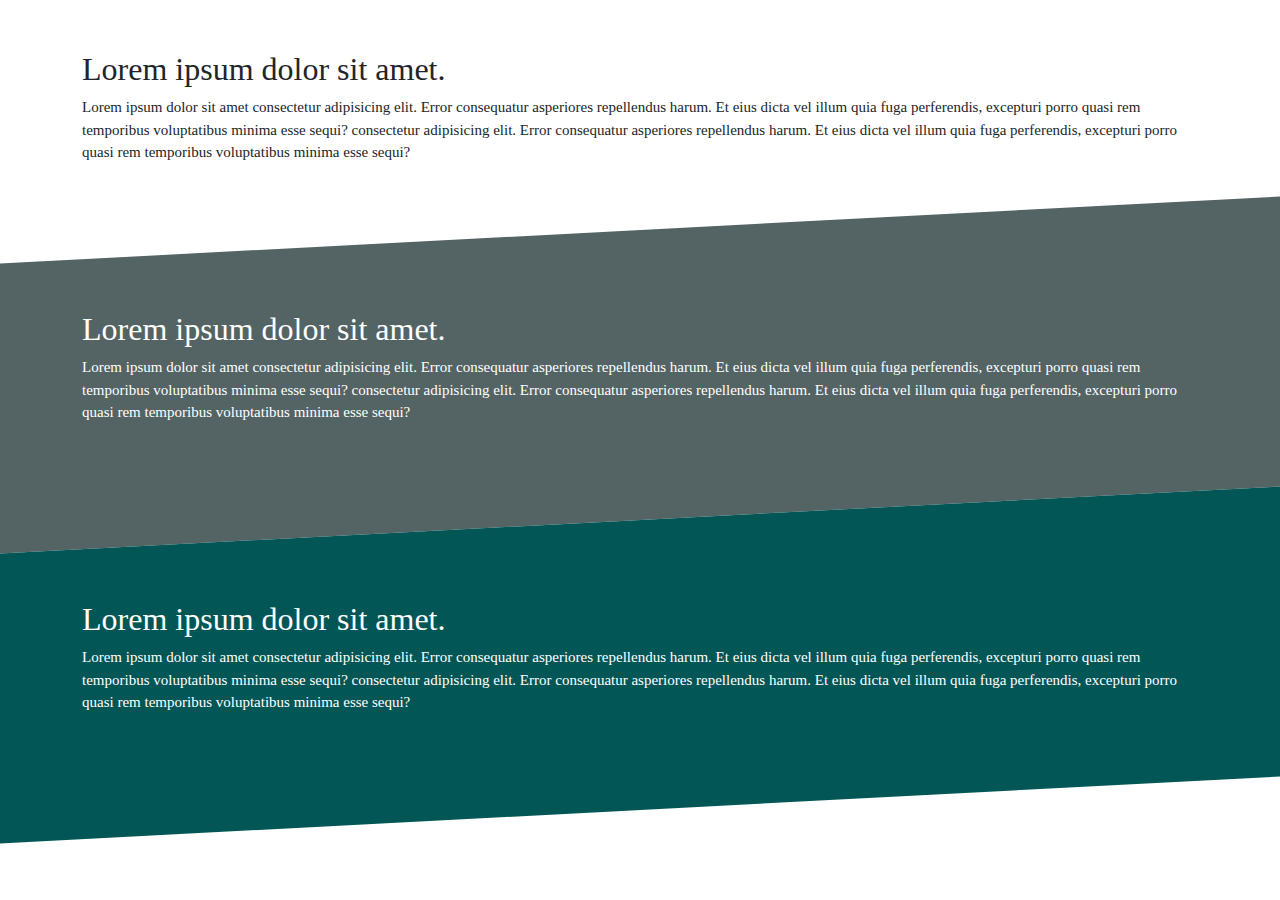
<file: first/index.html>
<!DOCTYPE html>
<html lang="en">

<head>
    <meta charset="UTF-8">
    <meta http-equiv="X-UA-Compatible" content="IE=edge">
    <meta name="viewport" content="width=device-width, initial-scale=1.0">
    <title>Divide - Landing Page</title>
    <!-- Google Fonts -->
    <link href="https://fonts.googleapis.com/css2?family=Nunito+Sans:wght@300;400;600;700;900&display=swap" rel="stylesheet">
    <!-- Material Design Icons -->
    <!-- <link rel="stylesheet" href="//cdn.materialdesignicons.com/5.4.55/css/materialdesignicons.min.css"> -->
    <!-- Css Files -->

    <link rel="stylesheet" href="assets/css/all.min.css">
    <link rel="stylesheet" href="assets/css/bootstrap.min.css">
     <link rel="stylesheet" href="assets/css/style.css">

</head>

<body>
    <section id="one">
        <div class="container">
            <div class="row">
                <div class="col-md-12">
                    <div class="one">
                        <h2>Lorem ipsum dolor sit amet.</h2>
                        <p>Lorem ipsum dolor sit amet consectetur adipisicing elit. Error consequatur asperiores repellendus harum. Et eius dicta vel illum quia fuga perferendis, excepturi porro quasi rem temporibus voluptatibus minima esse sequi? consectetur adipisicing elit. Error consequatur asperiores repellendus harum. Et eius dicta vel illum quia fuga perferendis, excepturi porro quasi rem temporibus voluptatibus minima esse sequi?</p>
                    </div>
                </div>
            </div>
        </div>
    </section>
    <section id="two">
        <div class="container">
            <div class="row">
                <div class="col-md-12">
                    <div class="one">
                        <h2>Lorem ipsum dolor sit amet.</h2>
                        <p>Lorem ipsum dolor sit amet consectetur adipisicing elit. Error consequatur asperiores repellendus harum. Et eius dicta vel illum quia fuga perferendis, excepturi porro quasi rem temporibus voluptatibus minima esse sequi? consectetur adipisicing elit. Error consequatur asperiores repellendus harum. Et eius dicta vel illum quia fuga perferendis, excepturi porro quasi rem temporibus voluptatibus minima esse sequi?</p>
                    </div>
                </div>
            </div>
        </div>
    </section>
    <section id="three">
        <div class="container">
            <div class="row">
                <div class="col-md-12">
                    <div class="one">
                        <h2>Lorem ipsum dolor sit amet.</h2>
                        <p>Lorem ipsum dolor sit amet consectetur adipisicing elit. Error consequatur asperiores repellendus harum. Et eius dicta vel illum quia fuga perferendis, excepturi porro quasi rem temporibus voluptatibus minima esse sequi? consectetur adipisicing elit. Error consequatur asperiores repellendus harum. Et eius dicta vel illum quia fuga perferendis, excepturi porro quasi rem temporibus voluptatibus minima esse sequi?</p>
                    </div>
                </div>
            </div>
        </div>
    </section>

    <!-- Scripts Files -->
    <script src="assets/js/jquery-1.12.4.min.js"></script>
    <script src="assets/js/bootstrap.min.js"></script>
    <script src="assets/js/custom.js"></script>
</body>

</html>
</file>
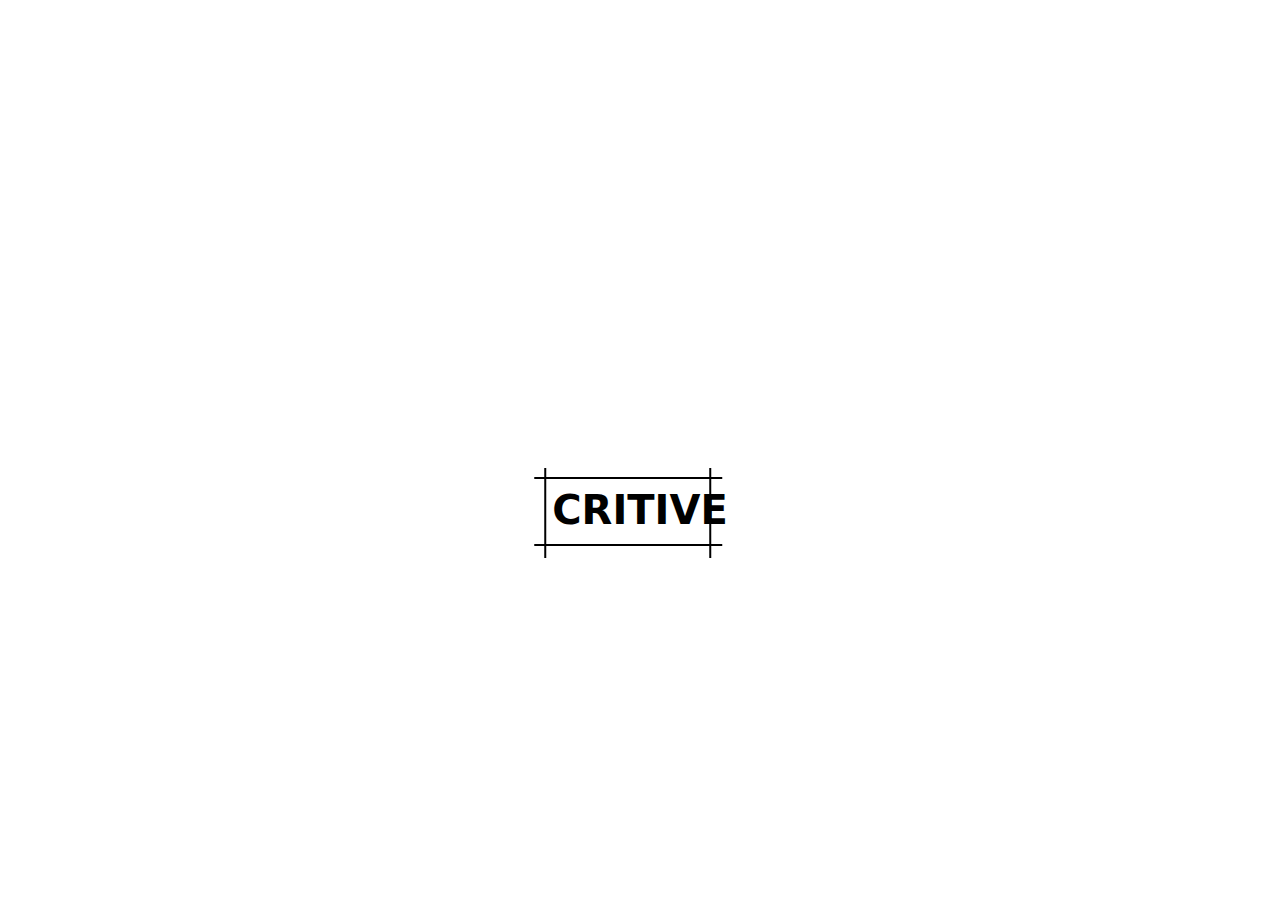
<file: three/index.html>
<!DOCTYPE html>
<html lang="en">

<head>
    <meta charset="UTF-8">
    <meta http-equiv="X-UA-Compatible" content="IE=edge">
    <meta name="viewport" content="width=device-width, initial-scale=1.0">
    <title>Divide - Landing Page</title>
    <!-- Google Fonts -->
    <link href="https://fonts.googleapis.com/css2?family=Nunito+Sans:wght@300;400;600;700;900&display=swap" rel="stylesheet">
    <!-- Material Design Icons -->
    <!-- <link rel="stylesheet" href="//cdn.materialdesignicons.com/5.4.55/css/materialdesignicons.min.css"> -->
    <!-- Css Files -->

    <link rel="stylesheet" href="assets/css/all.min.css">
    <link rel="stylesheet" href="assets/css/bootstrap.min.css">
     <link rel="stylesheet" href="assets/css/style.css">

</head>

<body>

    <div class="criative">
        <a href="">Critive</a>
    </div>

    <!-- Scripts Files -->
    <script src="assets/js/jquery-1.12.4.min.js"></script>
    <script src="assets/js/bootstrap.min.js"></script>
    <script src="assets/js/custom.js"></script>
</body>

</html>
</file>
<file: first/assets/css/style.css>
/* 
Start Basic CSS
*/

body {
    height: 100%;
    margin: 0;
    font-size: 15px;
    font-family: 'Times New Roman', Times, serif;
}

 #one{
    margin: 50px 0;
}
/*
#three{
    margin: 50px 0;
} */

#two{
    position: relative;
    padding: 80px 0;
    color: #fff;
}
#two::after{
    position: absolute;
    width: 100%;
    height: 100%;
    top: 0;
    left: 0;
    background-color: rgb(84, 100, 100);
    content: "";
    z-index: -1;
    transform: skewY(-3deg);
}

#three{
    position: relative;
    padding: 80px 0;
    color: #fff;
}
#three::after{
    position: absolute;
    width: 100%;
    height: 100%;
    top: 0;
    left: 0;
    background-color: rgb(3, 86, 86);
    content: "";
    z-index: -1;
    transform: skewY(-3deg);
}
</file>
<file: three/assets/css/style.css>
.criative{
    position: absolute;
    top: 50%;
    left:50%;
    transform:translate(-50%, 50%);
}

.criative a{
    color: #000;
    text-transform: uppercase;
    font-size: 40px;
    font-weight: 600;
    text-decoration: none;
}

.criative a::before {
    position: absolute;
    top: -12px;
    left: -8px;
    content: '';
    border-right: 2px solid #000;
    border-left: 2px solid #000;
    width: 167px;
    height: 90px;
    transition: all .9s ease;
}

.criative a::after {
    position: absolute;
    top: -3px;
    left: -18px;
    content: '';
    border-top: 2px solid #000;
    border-bottom: 2px solid #000;
    width: 188px;
    height: 69px;
    transition: all .9s ease;
}

.criative a:hover::before {transform: rotateY(71deg);}

.criative a:hover::after {
    transform: rotatex(72deg);
}
</file>
<file: first/assets/css/all.min.css>
.fa,.fab,.fal,.far,.fas{-moz-osx-font-smoothing:grayscale;-webkit-font-smoothing:antialiased;display:inline-block;font-style:normal;font-variant:normal;text-rendering:auto;line-height:1}.fa-lg{font-size:1.33333em;line-height:.75em;vertical-align:-.0667em}.fa-xs{font-size:.75em}.fa-sm{font-size:.875em}.fa-1x{font-size:1em}.fa-2x{font-size:2em}.fa-3x{font-size:3em}.fa-4x{font-size:4em}.fa-5x{font-size:5em}.fa-6x{font-size:6em}.fa-7x{font-size:7em}.fa-8x{font-size:8em}.fa-9x{font-size:9em}.fa-10x{font-size:10em}.fa-fw{text-align:center;width:1.25em}.fa-ul{list-style-type:none;margin-left:2.5em;padding-left:0}.fa-ul>li{position:relative}.fa-li{left:-2em;position:absolute;text-align:center;width:2em;line-height:inherit}.fa-border{border:.08em solid #eee;border-radius:.1em;padding:.2em .25em .15em}.fa-pull-left{float:left}.fa-pull-right{float:right}.fa.fa-pull-left,.fab.fa-pull-left,.fal.fa-pull-left,.far.fa-pull-left,.fas.fa-pull-left{margin-right:.3em}.fa.fa-pull-right,.fab.fa-pull-right,.fal.fa-pull-right,.far.fa-pull-right,.fas.fa-pull-right{margin-left:.3em}.fa-spin{animation:fa-spin 2s infinite linear}.fa-pulse{animation:fa-spin 1s infinite steps(8)}@keyframes fa-spin{0%{transform:rotate(0deg)}to{transform:rotate(1turn)}}.fa-rotate-90{-ms-filter:"progid:DXImageTransform.Microsoft.BasicImage(rotation=1)";transform:rotate(90deg)}.fa-rotate-180{-ms-filter:"progid:DXImageTransform.Microsoft.BasicImage(rotation=2)";transform:rotate(180deg)}.fa-rotate-270{-ms-filter:"progid:DXImageTransform.Microsoft.BasicImage(rotation=3)";transform:rotate(270deg)}.fa-flip-horizontal{-ms-filter:"progid:DXImageTransform.Microsoft.BasicImage(rotation=0, mirror=1)";transform:scaleX(-1)}.fa-flip-vertical{transform:scaleY(-1)}.fa-flip-both,.fa-flip-horizontal.fa-flip-vertical,.fa-flip-vertical{-ms-filter:"progid:DXImageTransform.Microsoft.BasicImage(rotation=2, mirror=1)"}.fa-flip-both,.fa-flip-horizontal.fa-flip-vertical{transform:scale(-1)}:root .fa-flip-both,:root .fa-flip-horizontal,:root .fa-flip-vertical,:root .fa-rotate-90,:root .fa-rotate-180,:root .fa-rotate-270{filter:none}.fa-stack{display:inline-block;height:2em;line-height:2em;position:relative;vertical-align:middle;width:2.5em}.fa-stack-1x,.fa-stack-2x{left:0;position:absolute;text-align:center;width:100%}.fa-stack-1x{line-height:inherit}.fa-stack-2x{font-size:2em}.fa-inverse{color:#fff}.fa-500px:before{content:"\f26e"}.fa-accessible-icon:before{content:"\f368"}.fa-accusoft:before{content:"\f369"}.fa-acquisitions-incorporated:before{content:"\f6af"}.fa-ad:before{content:"\f641"}.fa-address-book:before{content:"\f2b9"}.fa-address-card:before{content:"\f2bb"}.fa-adjust:before{content:"\f042"}.fa-adn:before{content:"\f170"}.fa-adobe:before{content:"\f778"}.fa-adversal:before{content:"\f36a"}.fa-affiliatetheme:before{content:"\f36b"}.fa-air-freshener:before{content:"\f5d0"}.fa-algolia:before{content:"\f36c"}.fa-align-center:before{content:"\f037"}.fa-align-justify:before{content:"\f039"}.fa-align-left:before{content:"\f036"}.fa-align-right:before{content:"\f038"}.fa-alipay:before{content:"\f642"}.fa-allergies:before{content:"\f461"}.fa-amazon:before{content:"\f270"}.fa-amazon-pay:before{content:"\f42c"}.fa-ambulance:before{content:"\f0f9"}.fa-american-sign-language-interpreting:before{content:"\f2a3"}.fa-amilia:before{content:"\f36d"}.fa-anchor:before{content:"\f13d"}.fa-android:before{content:"\f17b"}.fa-angellist:before{content:"\f209"}.fa-angle-double-down:before{content:"\f103"}.fa-angle-double-left:before{content:"\f100"}.fa-angle-double-right:before{content:"\f101"}.fa-angle-double-up:before{content:"\f102"}.fa-angle-down:before{content:"\f107"}.fa-angle-left:before{content:"\f104"}.fa-angle-right:before{content:"\f105"}.fa-angle-up:before{content:"\f106"}.fa-angry:before{content:"\f556"}.fa-angrycreative:before{content:"\f36e"}.fa-angular:before{content:"\f420"}.fa-ankh:before{content:"\f644"}.fa-app-store:before{content:"\f36f"}.fa-app-store-ios:before{content:"\f370"}.fa-apper:before{content:"\f371"}.fa-apple:before{content:"\f179"}.fa-apple-alt:before{content:"\f5d1"}.fa-apple-pay:before{content:"\f415"}.fa-archive:before{content:"\f187"}.fa-archway:before{content:"\f557"}.fa-arrow-alt-circle-down:before{content:"\f358"}.fa-arrow-alt-circle-left:before{content:"\f359"}.fa-arrow-alt-circle-right:before{content:"\f35a"}.fa-arrow-alt-circle-up:before{content:"\f35b"}.fa-arrow-circle-down:before{content:"\f0ab"}.fa-arrow-circle-left:before{content:"\f0a8"}.fa-arrow-circle-right:before{content:"\f0a9"}.fa-arrow-circle-up:before{content:"\f0aa"}.fa-arrow-down:before{content:"\f063"}.fa-arrow-left:before{content:"\f060"}.fa-arrow-right:before{content:"\f061"}.fa-arrow-up:before{content:"\f062"}.fa-arrows-alt:before{content:"\f0b2"}.fa-arrows-alt-h:before{content:"\f337"}.fa-arrows-alt-v:before{content:"\f338"}.fa-artstation:before{content:"\f77a"}.fa-assistive-listening-systems:before{content:"\f2a2"}.fa-asterisk:before{content:"\f069"}.fa-asymmetrik:before{content:"\f372"}.fa-at:before{content:"\f1fa"}.fa-atlas:before{content:"\f558"}.fa-atlassian:before{content:"\f77b"}.fa-atom:before{content:"\f5d2"}.fa-audible:before{content:"\f373"}.fa-audio-description:before{content:"\f29e"}.fa-autoprefixer:before{content:"\f41c"}.fa-avianex:before{content:"\f374"}.fa-aviato:before{content:"\f421"}.fa-award:before{content:"\f559"}.fa-aws:before{content:"\f375"}.fa-baby:before{content:"\f77c"}.fa-baby-carriage:before{content:"\f77d"}.fa-backspace:before{content:"\f55a"}.fa-backward:before{content:"\f04a"}.fa-bacon:before{content:"\f7e5"}.fa-balance-scale:before{content:"\f24e"}.fa-ban:before{content:"\f05e"}.fa-band-aid:before{content:"\f462"}.fa-bandcamp:before{content:"\f2d5"}.fa-barcode:before{content:"\f02a"}.fa-bars:before{content:"\f0c9"}.fa-baseball-ball:before{content:"\f433"}.fa-basketball-ball:before{content:"\f434"}.fa-bath:before{content:"\f2cd"}.fa-battery-empty:before{content:"\f244"}.fa-battery-full:before{content:"\f240"}.fa-battery-half:before{content:"\f242"}.fa-battery-quarter:before{content:"\f243"}.fa-battery-three-quarters:before{content:"\f241"}.fa-bed:before{content:"\f236"}.fa-beer:before{content:"\f0fc"}.fa-behance:before{content:"\f1b4"}.fa-behance-square:before{content:"\f1b5"}.fa-bell:before{content:"\f0f3"}.fa-bell-slash:before{content:"\f1f6"}.fa-bezier-curve:before{content:"\f55b"}.fa-bible:before{content:"\f647"}.fa-bicycle:before{content:"\f206"}.fa-bimobject:before{content:"\f378"}.fa-binoculars:before{content:"\f1e5"}.fa-biohazard:before{content:"\f780"}.fa-birthday-cake:before{content:"\f1fd"}.fa-bitbucket:before{content:"\f171"}.fa-bitcoin:before{content:"\f379"}.fa-bity:before{content:"\f37a"}.fa-black-tie:before{content:"\f27e"}.fa-blackberry:before{content:"\f37b"}.fa-blender:before{content:"\f517"}.fa-blender-phone:before{content:"\f6b6"}.fa-blind:before{content:"\f29d"}.fa-blog:before{content:"\f781"}.fa-blogger:before{content:"\f37c"}.fa-blogger-b:before{content:"\f37d"}.fa-bluetooth:before{content:"\f293"}.fa-bluetooth-b:before{content:"\f294"}.fa-bold:before{content:"\f032"}.fa-bolt:before{content:"\f0e7"}.fa-bomb:before{content:"\f1e2"}.fa-bone:before{content:"\f5d7"}.fa-bong:before{content:"\f55c"}.fa-book:before{content:"\f02d"}.fa-book-dead:before{content:"\f6b7"}.fa-book-medical:before{content:"\f7e6"}.fa-book-open:before{content:"\f518"}.fa-book-reader:before{content:"\f5da"}.fa-bookmark:before{content:"\f02e"}.fa-bowling-ball:before{content:"\f436"}.fa-box:before{content:"\f466"}.fa-box-open:before{content:"\f49e"}.fa-boxes:before{content:"\f468"}.fa-braille:before{content:"\f2a1"}.fa-brain:before{content:"\f5dc"}.fa-bread-slice:before{content:"\f7ec"}.fa-briefcase:before{content:"\f0b1"}.fa-briefcase-medical:before{content:"\f469"}.fa-broadcast-tower:before{content:"\f519"}.fa-broom:before{content:"\f51a"}.fa-brush:before{content:"\f55d"}.fa-btc:before{content:"\f15a"}.fa-bug:before{content:"\f188"}.fa-building:before{content:"\f1ad"}.fa-bullhorn:before{content:"\f0a1"}.fa-bullseye:before{content:"\f140"}.fa-burn:before{content:"\f46a"}.fa-buromobelexperte:before{content:"\f37f"}.fa-bus:before{content:"\f207"}.fa-bus-alt:before{content:"\f55e"}.fa-business-time:before{content:"\f64a"}.fa-buysellads:before{content:"\f20d"}.fa-calculator:before{content:"\f1ec"}.fa-calendar:before{content:"\f133"}.fa-calendar-alt:before{content:"\f073"}.fa-calendar-check:before{content:"\f274"}.fa-calendar-day:before{content:"\f783"}.fa-calendar-minus:before{content:"\f272"}.fa-calendar-plus:before{content:"\f271"}.fa-calendar-times:before{content:"\f273"}.fa-calendar-week:before{content:"\f784"}.fa-camera:before{content:"\f030"}.fa-camera-retro:before{content:"\f083"}.fa-campground:before{content:"\f6bb"}.fa-canadian-maple-leaf:before{content:"\f785"}.fa-candy-cane:before{content:"\f786"}.fa-cannabis:before{content:"\f55f"}.fa-capsules:before{content:"\f46b"}.fa-car:before{content:"\f1b9"}.fa-car-alt:before{content:"\f5de"}.fa-car-battery:before{content:"\f5df"}.fa-car-crash:before{content:"\f5e1"}.fa-car-side:before{content:"\f5e4"}.fa-caret-down:before{content:"\f0d7"}.fa-caret-left:before{content:"\f0d9"}.fa-caret-right:before{content:"\f0da"}.fa-caret-square-down:before{content:"\f150"}.fa-caret-square-left:before{content:"\f191"}.fa-caret-square-right:before{content:"\f152"}.fa-caret-square-up:before{content:"\f151"}.fa-caret-up:before{content:"\f0d8"}.fa-carrot:before{content:"\f787"}.fa-cart-arrow-down:before{content:"\f218"}.fa-cart-plus:before{content:"\f217"}.fa-cash-register:before{content:"\f788"}.fa-cat:before{content:"\f6be"}.fa-cc-amazon-pay:before{content:"\f42d"}.fa-cc-amex:before{content:"\f1f3"}.fa-cc-apple-pay:before{content:"\f416"}.fa-cc-diners-club:before{content:"\f24c"}.fa-cc-discover:before{content:"\f1f2"}.fa-cc-jcb:before{content:"\f24b"}.fa-cc-mastercard:before{content:"\f1f1"}.fa-cc-paypal:before{content:"\f1f4"}.fa-cc-stripe:before{content:"\f1f5"}.fa-cc-visa:before{content:"\f1f0"}.fa-centercode:before{content:"\f380"}.fa-centos:before{content:"\f789"}.fa-certificate:before{content:"\f0a3"}.fa-chair:before{content:"\f6c0"}.fa-chalkboard:before{content:"\f51b"}.fa-chalkboard-teacher:before{content:"\f51c"}.fa-charging-station:before{content:"\f5e7"}.fa-chart-area:before{content:"\f1fe"}.fa-chart-bar:before{content:"\f080"}.fa-chart-line:before{content:"\f201"}.fa-chart-pie:before{content:"\f200"}.fa-check:before{content:"\f00c"}.fa-check-circle:before{content:"\f058"}.fa-check-double:before{content:"\f560"}.fa-check-square:before{content:"\f14a"}.fa-cheese:before{content:"\f7ef"}.fa-chess:before{content:"\f439"}.fa-chess-bishop:before{content:"\f43a"}.fa-chess-board:before{content:"\f43c"}.fa-chess-king:before{content:"\f43f"}.fa-chess-knight:before{content:"\f441"}.fa-chess-pawn:before{content:"\f443"}.fa-chess-queen:before{content:"\f445"}.fa-chess-rook:before{content:"\f447"}.fa-chevron-circle-down:before{content:"\f13a"}.fa-chevron-circle-left:before{content:"\f137"}.fa-chevron-circle-right:before{content:"\f138"}.fa-chevron-circle-up:before{content:"\f139"}.fa-chevron-down:before{content:"\f078"}.fa-chevron-left:before{content:"\f053"}.fa-chevron-right:before{content:"\f054"}.fa-chevron-up:before{content:"\f077"}.fa-child:before{content:"\f1ae"}.fa-chrome:before{content:"\f268"}.fa-church:before{content:"\f51d"}.fa-circle:before{content:"\f111"}.fa-circle-notch:before{content:"\f1ce"}.fa-city:before{content:"\f64f"}.fa-clinic-medical:before{content:"\f7f2"}.fa-clipboard:before{content:"\f328"}.fa-clipboard-check:before{content:"\f46c"}.fa-clipboard-list:before{content:"\f46d"}.fa-clock:before{content:"\f017"}.fa-clone:before{content:"\f24d"}.fa-closed-captioning:before{content:"\f20a"}.fa-cloud:before{content:"\f0c2"}.fa-cloud-download-alt:before{content:"\f381"}.fa-cloud-meatball:before{content:"\f73b"}.fa-cloud-moon:before{content:"\f6c3"}.fa-cloud-moon-rain:before{content:"\f73c"}.fa-cloud-rain:before{content:"\f73d"}.fa-cloud-showers-heavy:before{content:"\f740"}.fa-cloud-sun:before{content:"\f6c4"}.fa-cloud-sun-rain:before{content:"\f743"}.fa-cloud-upload-alt:before{content:"\f382"}.fa-cloudscale:before{content:"\f383"}.fa-cloudsmith:before{content:"\f384"}.fa-cloudversify:before{content:"\f385"}.fa-cocktail:before{content:"\f561"}.fa-code:before{content:"\f121"}.fa-code-branch:before{content:"\f126"}.fa-codepen:before{content:"\f1cb"}.fa-codiepie:before{content:"\f284"}.fa-coffee:before{content:"\f0f4"}.fa-cog:before{content:"\f013"}.fa-cogs:before{content:"\f085"}.fa-coins:before{content:"\f51e"}.fa-columns:before{content:"\f0db"}.fa-comment:before{content:"\f075"}.fa-comment-alt:before{content:"\f27a"}.fa-comment-dollar:before{content:"\f651"}.fa-comment-dots:before{content:"\f4ad"}.fa-comment-medical:before{content:"\f7f5"}.fa-comment-slash:before{content:"\f4b3"}.fa-comments:before{content:"\f086"}.fa-comments-dollar:before{content:"\f653"}.fa-compact-disc:before{content:"\f51f"}.fa-compass:before{content:"\f14e"}.fa-compress:before{content:"\f066"}.fa-compress-arrows-alt:before{content:"\f78c"}.fa-concierge-bell:before{content:"\f562"}.fa-confluence:before{content:"\f78d"}.fa-connectdevelop:before{content:"\f20e"}.fa-contao:before{content:"\f26d"}.fa-cookie:before{content:"\f563"}.fa-cookie-bite:before{content:"\f564"}.fa-copy:before{content:"\f0c5"}.fa-copyright:before{content:"\f1f9"}.fa-couch:before{content:"\f4b8"}.fa-cpanel:before{content:"\f388"}.fa-creative-commons:before{content:"\f25e"}.fa-creative-commons-by:before{content:"\f4e7"}.fa-creative-commons-nc:before{content:"\f4e8"}.fa-creative-commons-nc-eu:before{content:"\f4e9"}.fa-creative-commons-nc-jp:before{content:"\f4ea"}.fa-creative-commons-nd:before{content:"\f4eb"}.fa-creative-commons-pd:before{content:"\f4ec"}.fa-creative-commons-pd-alt:before{content:"\f4ed"}.fa-creative-commons-remix:before{content:"\f4ee"}.fa-creative-commons-sa:before{content:"\f4ef"}.fa-creative-commons-sampling:before{content:"\f4f0"}.fa-creative-commons-sampling-plus:before{content:"\f4f1"}.fa-creative-commons-share:before{content:"\f4f2"}.fa-creative-commons-zero:before{content:"\f4f3"}.fa-credit-card:before{content:"\f09d"}.fa-critical-role:before{content:"\f6c9"}.fa-crop:before{content:"\f125"}.fa-crop-alt:before{content:"\f565"}.fa-cross:before{content:"\f654"}.fa-crosshairs:before{content:"\f05b"}.fa-crow:before{content:"\f520"}.fa-crown:before{content:"\f521"}.fa-crutch:before{content:"\f7f7"}.fa-css3:before{content:"\f13c"}.fa-css3-alt:before{content:"\f38b"}.fa-cube:before{content:"\f1b2"}.fa-cubes:before{content:"\f1b3"}.fa-cut:before{content:"\f0c4"}.fa-cuttlefish:before{content:"\f38c"}.fa-d-and-d:before{content:"\f38d"}.fa-d-and-d-beyond:before{content:"\f6ca"}.fa-dashcube:before{content:"\f210"}.fa-database:before{content:"\f1c0"}.fa-deaf:before{content:"\f2a4"}.fa-delicious:before{content:"\f1a5"}.fa-democrat:before{content:"\f747"}.fa-deploydog:before{content:"\f38e"}.fa-deskpro:before{content:"\f38f"}.fa-desktop:before{content:"\f108"}.fa-dev:before{content:"\f6cc"}.fa-deviantart:before{content:"\f1bd"}.fa-dharmachakra:before{content:"\f655"}.fa-dhl:before{content:"\f790"}.fa-diagnoses:before{content:"\f470"}.fa-diaspora:before{content:"\f791"}.fa-dice:before{content:"\f522"}.fa-dice-d20:before{content:"\f6cf"}.fa-dice-d6:before{content:"\f6d1"}.fa-dice-five:before{content:"\f523"}.fa-dice-four:before{content:"\f524"}.fa-dice-one:before{content:"\f525"}.fa-dice-six:before{content:"\f526"}.fa-dice-three:before{content:"\f527"}.fa-dice-two:before{content:"\f528"}.fa-digg:before{content:"\f1a6"}.fa-digital-ocean:before{content:"\f391"}.fa-digital-tachograph:before{content:"\f566"}.fa-directions:before{content:"\f5eb"}.fa-discord:before{content:"\f392"}.fa-discourse:before{content:"\f393"}.fa-divide:before{content:"\f529"}.fa-dizzy:before{content:"\f567"}.fa-dna:before{content:"\f471"}.fa-dochub:before{content:"\f394"}.fa-docker:before{content:"\f395"}.fa-dog:before{content:"\f6d3"}.fa-dollar-sign:before{content:"\f155"}.fa-dolly:before{content:"\f472"}.fa-dolly-flatbed:before{content:"\f474"}.fa-donate:before{content:"\f4b9"}.fa-door-closed:before{content:"\f52a"}.fa-door-open:before{content:"\f52b"}.fa-dot-circle:before{content:"\f192"}.fa-dove:before{content:"\f4ba"}.fa-download:before{content:"\f019"}.fa-draft2digital:before{content:"\f396"}.fa-drafting-compass:before{content:"\f568"}.fa-dragon:before{content:"\f6d5"}.fa-draw-polygon:before{content:"\f5ee"}.fa-dribbble:before{content:"\f17d"}.fa-dribbble-square:before{content:"\f397"}.fa-dropbox:before{content:"\f16b"}.fa-drum:before{content:"\f569"}.fa-drum-steelpan:before{content:"\f56a"}.fa-drumstick-bite:before{content:"\f6d7"}.fa-drupal:before{content:"\f1a9"}.fa-dumbbell:before{content:"\f44b"}.fa-dumpster:before{content:"\f793"}.fa-dumpster-fire:before{content:"\f794"}.fa-dungeon:before{content:"\f6d9"}.fa-dyalog:before{content:"\f399"}.fa-earlybirds:before{content:"\f39a"}.fa-ebay:before{content:"\f4f4"}.fa-edge:before{content:"\f282"}.fa-edit:before{content:"\f044"}.fa-egg:before{content:"\f7fb"}.fa-eject:before{content:"\f052"}.fa-elementor:before{content:"\f430"}.fa-ellipsis-h:before{content:"\f141"}.fa-ellipsis-v:before{content:"\f142"}.fa-ello:before{content:"\f5f1"}.fa-ember:before{content:"\f423"}.fa-empire:before{content:"\f1d1"}.fa-envelope:before{content:"\f0e0"}.fa-envelope-open:before{content:"\f2b6"}.fa-envelope-open-text:before{content:"\f658"}.fa-envelope-square:before{content:"\f199"}.fa-envira:before{content:"\f299"}.fa-equals:before{content:"\f52c"}.fa-eraser:before{content:"\f12d"}.fa-erlang:before{content:"\f39d"}.fa-ethereum:before{content:"\f42e"}.fa-ethernet:before{content:"\f796"}.fa-etsy:before{content:"\f2d7"}.fa-euro-sign:before{content:"\f153"}.fa-exchange-alt:before{content:"\f362"}.fa-exclamation:before{content:"\f12a"}.fa-exclamation-circle:before{content:"\f06a"}.fa-exclamation-triangle:before{content:"\f071"}.fa-expand:before{content:"\f065"}.fa-expand-arrows-alt:before{content:"\f31e"}.fa-expeditedssl:before{content:"\f23e"}.fa-external-link-alt:before{content:"\f35d"}.fa-external-link-square-alt:before{content:"\f360"}.fa-eye:before{content:"\f06e"}.fa-eye-dropper:before{content:"\f1fb"}.fa-eye-slash:before{content:"\f070"}.fa-facebook:before{content:"\f09a"}.fa-facebook-f:before{content:"\f39e"}.fa-facebook-messenger:before{content:"\f39f"}.fa-facebook-square:before{content:"\f082"}.fa-fantasy-flight-games:before{content:"\f6dc"}.fa-fast-backward:before{content:"\f049"}.fa-fast-forward:before{content:"\f050"}.fa-fax:before{content:"\f1ac"}.fa-feather:before{content:"\f52d"}.fa-feather-alt:before{content:"\f56b"}.fa-fedex:before{content:"\f797"}.fa-fedora:before{content:"\f798"}.fa-female:before{content:"\f182"}.fa-fighter-jet:before{content:"\f0fb"}.fa-figma:before{content:"\f799"}.fa-file:before{content:"\f15b"}.fa-file-alt:before{content:"\f15c"}.fa-file-archive:before{content:"\f1c6"}.fa-file-audio:before{content:"\f1c7"}.fa-file-code:before{content:"\f1c9"}.fa-file-contract:before{content:"\f56c"}.fa-file-csv:before{content:"\f6dd"}.fa-file-download:before{content:"\f56d"}.fa-file-excel:before{content:"\f1c3"}.fa-file-export:before{content:"\f56e"}.fa-file-image:before{content:"\f1c5"}.fa-file-import:before{content:"\f56f"}.fa-file-invoice:before{content:"\f570"}.fa-file-invoice-dollar:before{content:"\f571"}.fa-file-medical:before{content:"\f477"}.fa-file-medical-alt:before{content:"\f478"}.fa-file-pdf:before{content:"\f1c1"}.fa-file-powerpoint:before{content:"\f1c4"}.fa-file-prescription:before{content:"\f572"}.fa-file-signature:before{content:"\f573"}.fa-file-upload:before{content:"\f574"}.fa-file-video:before{content:"\f1c8"}.fa-file-word:before{content:"\f1c2"}.fa-fill:before{content:"\f575"}.fa-fill-drip:before{content:"\f576"}.fa-film:before{content:"\f008"}.fa-filter:before{content:"\f0b0"}.fa-fingerprint:before{content:"\f577"}.fa-fire:before{content:"\f06d"}.fa-fire-alt:before{content:"\f7e4"}.fa-fire-extinguisher:before{content:"\f134"}.fa-firefox:before{content:"\f269"}.fa-first-aid:before{content:"\f479"}.fa-first-order:before{content:"\f2b0"}.fa-first-order-alt:before{content:"\f50a"}.fa-firstdraft:before{content:"\f3a1"}.fa-fish:before{content:"\f578"}.fa-fist-raised:before{content:"\f6de"}.fa-flag:before{content:"\f024"}.fa-flag-checkered:before{content:"\f11e"}.fa-flag-usa:before{content:"\f74d"}.fa-flask:before{content:"\f0c3"}.fa-flickr:before{content:"\f16e"}.fa-flipboard:before{content:"\f44d"}.fa-flushed:before{content:"\f579"}.fa-fly:before{content:"\f417"}.fa-folder:before{content:"\f07b"}.fa-folder-minus:before{content:"\f65d"}.fa-folder-open:before{content:"\f07c"}.fa-folder-plus:before{content:"\f65e"}.fa-font:before{content:"\f031"}.fa-font-awesome:before{content:"\f2b4"}.fa-font-awesome-alt:before{content:"\f35c"}.fa-font-awesome-flag:before{content:"\f425"}.fa-font-awesome-logo-full:before{content:"\f4e6"}.fa-fonticons:before{content:"\f280"}.fa-fonticons-fi:before{content:"\f3a2"}.fa-football-ball:before{content:"\f44e"}.fa-fort-awesome:before{content:"\f286"}.fa-fort-awesome-alt:before{content:"\f3a3"}.fa-forumbee:before{content:"\f211"}.fa-forward:before{content:"\f04e"}.fa-foursquare:before{content:"\f180"}.fa-free-code-camp:before{content:"\f2c5"}.fa-freebsd:before{content:"\f3a4"}.fa-frog:before{content:"\f52e"}.fa-frown:before{content:"\f119"}.fa-frown-open:before{content:"\f57a"}.fa-fulcrum:before{content:"\f50b"}.fa-funnel-dollar:before{content:"\f662"}.fa-futbol:before{content:"\f1e3"}.fa-galactic-republic:before{content:"\f50c"}.fa-galactic-senate:before{content:"\f50d"}.fa-gamepad:before{content:"\f11b"}.fa-gas-pump:before{content:"\f52f"}.fa-gavel:before{content:"\f0e3"}.fa-gem:before{content:"\f3a5"}.fa-genderless:before{content:"\f22d"}.fa-get-pocket:before{content:"\f265"}.fa-gg:before{content:"\f260"}.fa-gg-circle:before{content:"\f261"}.fa-ghost:before{content:"\f6e2"}.fa-gift:before{content:"\f06b"}.fa-gifts:before{content:"\f79c"}.fa-git:before{content:"\f1d3"}.fa-git-square:before{content:"\f1d2"}.fa-github:before{content:"\f09b"}.fa-github-alt:before{content:"\f113"}.fa-github-square:before{content:"\f092"}.fa-gitkraken:before{content:"\f3a6"}.fa-gitlab:before{content:"\f296"}.fa-gitter:before{content:"\f426"}.fa-glass-cheers:before{content:"\f79f"}.fa-glass-martini:before{content:"\f000"}.fa-glass-martini-alt:before{content:"\f57b"}.fa-glass-whiskey:before{content:"\f7a0"}.fa-glasses:before{content:"\f530"}.fa-glide:before{content:"\f2a5"}.fa-glide-g:before{content:"\f2a6"}.fa-globe:before{content:"\f0ac"}.fa-globe-africa:before{content:"\f57c"}.fa-globe-americas:before{content:"\f57d"}.fa-globe-asia:before{content:"\f57e"}.fa-globe-europe:before{content:"\f7a2"}.fa-gofore:before{content:"\f3a7"}.fa-golf-ball:before{content:"\f450"}.fa-goodreads:before{content:"\f3a8"}.fa-goodreads-g:before{content:"\f3a9"}.fa-google:before{content:"\f1a0"}.fa-google-drive:before{content:"\f3aa"}.fa-google-play:before{content:"\f3ab"}.fa-google-plus:before{content:"\f2b3"}.fa-google-plus-g:before{content:"\f0d5"}.fa-google-plus-square:before{content:"\f0d4"}.fa-google-wallet:before{content:"\f1ee"}.fa-gopuram:before{content:"\f664"}.fa-graduation-cap:before{content:"\f19d"}.fa-gratipay:before{content:"\f184"}.fa-grav:before{content:"\f2d6"}.fa-greater-than:before{content:"\f531"}.fa-greater-than-equal:before{content:"\f532"}.fa-grimace:before{content:"\f57f"}.fa-grin:before{content:"\f580"}.fa-grin-alt:before{content:"\f581"}.fa-grin-beam:before{content:"\f582"}.fa-grin-beam-sweat:before{content:"\f583"}.fa-grin-hearts:before{content:"\f584"}.fa-grin-squint:before{content:"\f585"}.fa-grin-squint-tears:before{content:"\f586"}.fa-grin-stars:before{content:"\f587"}.fa-grin-tears:before{content:"\f588"}.fa-grin-tongue:before{content:"\f589"}.fa-grin-tongue-squint:before{content:"\f58a"}.fa-grin-tongue-wink:before{content:"\f58b"}.fa-grin-wink:before{content:"\f58c"}.fa-grip-horizontal:before{content:"\f58d"}.fa-grip-lines:before{content:"\f7a4"}.fa-grip-lines-vertical:before{content:"\f7a5"}.fa-grip-vertical:before{content:"\f58e"}.fa-gripfire:before{content:"\f3ac"}.fa-grunt:before{content:"\f3ad"}.fa-guitar:before{content:"\f7a6"}.fa-gulp:before{content:"\f3ae"}.fa-h-square:before{content:"\f0fd"}.fa-hacker-news:before{content:"\f1d4"}.fa-hacker-news-square:before{content:"\f3af"}.fa-hackerrank:before{content:"\f5f7"}.fa-hamburger:before{content:"\f805"}.fa-hammer:before{content:"\f6e3"}.fa-hamsa:before{content:"\f665"}.fa-hand-holding:before{content:"\f4bd"}.fa-hand-holding-heart:before{content:"\f4be"}.fa-hand-holding-usd:before{content:"\f4c0"}.fa-hand-lizard:before{content:"\f258"}.fa-hand-middle-finger:before{content:"\f806"}.fa-hand-paper:before{content:"\f256"}.fa-hand-peace:before{content:"\f25b"}.fa-hand-point-down:before{content:"\f0a7"}.fa-hand-point-left:before{content:"\f0a5"}.fa-hand-point-right:before{content:"\f0a4"}.fa-hand-point-up:before{content:"\f0a6"}.fa-hand-pointer:before{content:"\f25a"}.fa-hand-rock:before{content:"\f255"}.fa-hand-scissors:before{content:"\f257"}.fa-hand-spock:before{content:"\f259"}.fa-hands:before{content:"\f4c2"}.fa-hands-helping:before{content:"\f4c4"}.fa-handshake:before{content:"\f2b5"}.fa-hanukiah:before{content:"\f6e6"}.fa-hard-hat:before{content:"\f807"}.fa-hashtag:before{content:"\f292"}.fa-hat-wizard:before{content:"\f6e8"}.fa-haykal:before{content:"\f666"}.fa-hdd:before{content:"\f0a0"}.fa-heading:before{content:"\f1dc"}.fa-headphones:before{content:"\f025"}.fa-headphones-alt:before{content:"\f58f"}.fa-headset:before{content:"\f590"}.fa-heart:before{content:"\f004"}.fa-heart-broken:before{content:"\f7a9"}.fa-heartbeat:before{content:"\f21e"}.fa-helicopter:before{content:"\f533"}.fa-highlighter:before{content:"\f591"}.fa-hiking:before{content:"\f6ec"}.fa-hippo:before{content:"\f6ed"}.fa-hips:before{content:"\f452"}.fa-hire-a-helper:before{content:"\f3b0"}.fa-history:before{content:"\f1da"}.fa-hockey-puck:before{content:"\f453"}.fa-holly-berry:before{content:"\f7aa"}.fa-home:before{content:"\f015"}.fa-hooli:before{content:"\f427"}.fa-hornbill:before{content:"\f592"}.fa-horse:before{content:"\f6f0"}.fa-horse-head:before{content:"\f7ab"}.fa-hospital:before{content:"\f0f8"}.fa-hospital-alt:before{content:"\f47d"}.fa-hospital-symbol:before{content:"\f47e"}.fa-hot-tub:before{content:"\f593"}.fa-hotdog:before{content:"\f80f"}.fa-hotel:before{content:"\f594"}.fa-hotjar:before{content:"\f3b1"}.fa-hourglass:before{content:"\f254"}.fa-hourglass-end:before{content:"\f253"}.fa-hourglass-half:before{content:"\f252"}.fa-hourglass-start:before{content:"\f251"}.fa-house-damage:before{content:"\f6f1"}.fa-houzz:before{content:"\f27c"}.fa-hryvnia:before{content:"\f6f2"}.fa-html5:before{content:"\f13b"}.fa-hubspot:before{content:"\f3b2"}.fa-i-cursor:before{content:"\f246"}.fa-ice-cream:before{content:"\f810"}.fa-icicles:before{content:"\f7ad"}.fa-id-badge:before{content:"\f2c1"}.fa-id-card:before{content:"\f2c2"}.fa-id-card-alt:before{content:"\f47f"}.fa-igloo:before{content:"\f7ae"}.fa-image:before{content:"\f03e"}.fa-images:before{content:"\f302"}.fa-imdb:before{content:"\f2d8"}.fa-inbox:before{content:"\f01c"}.fa-indent:before{content:"\f03c"}.fa-industry:before{content:"\f275"}.fa-infinity:before{content:"\f534"}.fa-info:before{content:"\f129"}.fa-info-circle:before{content:"\f05a"}.fa-instagram:before{content:"\f16d"}.fa-intercom:before{content:"\f7af"}.fa-internet-explorer:before{content:"\f26b"}.fa-invision:before{content:"\f7b0"}.fa-ioxhost:before{content:"\f208"}.fa-italic:before{content:"\f033"}.fa-itunes:before{content:"\f3b4"}.fa-itunes-note:before{content:"\f3b5"}.fa-java:before{content:"\f4e4"}.fa-jedi:before{content:"\f669"}.fa-jedi-order:before{content:"\f50e"}.fa-jenkins:before{content:"\f3b6"}.fa-jira:before{content:"\f7b1"}.fa-joget:before{content:"\f3b7"}.fa-joint:before{content:"\f595"}.fa-joomla:before{content:"\f1aa"}.fa-journal-whills:before{content:"\f66a"}.fa-js:before{content:"\f3b8"}.fa-js-square:before{content:"\f3b9"}.fa-jsfiddle:before{content:"\f1cc"}.fa-kaaba:before{content:"\f66b"}.fa-kaggle:before{content:"\f5fa"}.fa-key:before{content:"\f084"}.fa-keybase:before{content:"\f4f5"}.fa-keyboard:before{content:"\f11c"}.fa-keycdn:before{content:"\f3ba"}.fa-khanda:before{content:"\f66d"}.fa-kickstarter:before{content:"\f3bb"}.fa-kickstarter-k:before{content:"\f3bc"}.fa-kiss:before{content:"\f596"}.fa-kiss-beam:before{content:"\f597"}.fa-kiss-wink-heart:before{content:"\f598"}.fa-kiwi-bird:before{content:"\f535"}.fa-korvue:before{content:"\f42f"}.fa-landmark:before{content:"\f66f"}.fa-language:before{content:"\f1ab"}.fa-laptop:before{content:"\f109"}.fa-laptop-code:before{content:"\f5fc"}.fa-laptop-medical:before{content:"\f812"}.fa-laravel:before{content:"\f3bd"}.fa-lastfm:before{content:"\f202"}.fa-lastfm-square:before{content:"\f203"}.fa-laugh:before{content:"\f599"}.fa-laugh-beam:before{content:"\f59a"}.fa-laugh-squint:before{content:"\f59b"}.fa-laugh-wink:before{content:"\f59c"}.fa-layer-group:before{content:"\f5fd"}.fa-leaf:before{content:"\f06c"}.fa-leanpub:before{content:"\f212"}.fa-lemon:before{content:"\f094"}.fa-less:before{content:"\f41d"}.fa-less-than:before{content:"\f536"}.fa-less-than-equal:before{content:"\f537"}.fa-level-down-alt:before{content:"\f3be"}.fa-level-up-alt:before{content:"\f3bf"}.fa-life-ring:before{content:"\f1cd"}.fa-lightbulb:before{content:"\f0eb"}.fa-line:before{content:"\f3c0"}.fa-link:before{content:"\f0c1"}.fa-linkedin:before{content:"\f08c"}.fa-linkedin-in:before{content:"\f0e1"}.fa-linode:before{content:"\f2b8"}.fa-linux:before{content:"\f17c"}.fa-lira-sign:before{content:"\f195"}.fa-list:before{content:"\f03a"}.fa-list-alt:before{content:"\f022"}.fa-list-ol:before{content:"\f0cb"}.fa-list-ul:before{content:"\f0ca"}.fa-location-arrow:before{content:"\f124"}.fa-lock:before{content:"\f023"}.fa-lock-open:before{content:"\f3c1"}.fa-long-arrow-alt-down:before{content:"\f309"}.fa-long-arrow-alt-left:before{content:"\f30a"}.fa-long-arrow-alt-right:before{content:"\f30b"}.fa-long-arrow-alt-up:before{content:"\f30c"}.fa-low-vision:before{content:"\f2a8"}.fa-luggage-cart:before{content:"\f59d"}.fa-lyft:before{content:"\f3c3"}.fa-magento:before{content:"\f3c4"}.fa-magic:before{content:"\f0d0"}.fa-magnet:before{content:"\f076"}.fa-mail-bulk:before{content:"\f674"}.fa-mailchimp:before{content:"\f59e"}.fa-male:before{content:"\f183"}.fa-mandalorian:before{content:"\f50f"}.fa-map:before{content:"\f279"}.fa-map-marked:before{content:"\f59f"}.fa-map-marked-alt:before{content:"\f5a0"}.fa-map-marker:before{content:"\f041"}.fa-map-marker-alt:before{content:"\f3c5"}.fa-map-pin:before{content:"\f276"}.fa-map-signs:before{content:"\f277"}.fa-markdown:before{content:"\f60f"}.fa-marker:before{content:"\f5a1"}.fa-mars:before{content:"\f222"}.fa-mars-double:before{content:"\f227"}.fa-mars-stroke:before{content:"\f229"}.fa-mars-stroke-h:before{content:"\f22b"}.fa-mars-stroke-v:before{content:"\f22a"}.fa-mask:before{content:"\f6fa"}.fa-mastodon:before{content:"\f4f6"}.fa-maxcdn:before{content:"\f136"}.fa-medal:before{content:"\f5a2"}.fa-medapps:before{content:"\f3c6"}.fa-medium:before{content:"\f23a"}.fa-medium-m:before{content:"\f3c7"}.fa-medkit:before{content:"\f0fa"}.fa-medrt:before{content:"\f3c8"}.fa-meetup:before{content:"\f2e0"}.fa-megaport:before{content:"\f5a3"}.fa-meh:before{content:"\f11a"}.fa-meh-blank:before{content:"\f5a4"}.fa-meh-rolling-eyes:before{content:"\f5a5"}.fa-memory:before{content:"\f538"}.fa-mendeley:before{content:"\f7b3"}.fa-menorah:before{content:"\f676"}.fa-mercury:before{content:"\f223"}.fa-meteor:before{content:"\f753"}.fa-microchip:before{content:"\f2db"}.fa-microphone:before{content:"\f130"}.fa-microphone-alt:before{content:"\f3c9"}.fa-microphone-alt-slash:before{content:"\f539"}.fa-microphone-slash:before{content:"\f131"}.fa-microscope:before{content:"\f610"}.fa-microsoft:before{content:"\f3ca"}.fa-minus:before{content:"\f068"}.fa-minus-circle:before{content:"\f056"}.fa-minus-square:before{content:"\f146"}.fa-mitten:before{content:"\f7b5"}.fa-mix:before{content:"\f3cb"}.fa-mixcloud:before{content:"\f289"}.fa-mizuni:before{content:"\f3cc"}.fa-mobile:before{content:"\f10b"}.fa-mobile-alt:before{content:"\f3cd"}.fa-modx:before{content:"\f285"}.fa-monero:before{content:"\f3d0"}.fa-money-bill:before{content:"\f0d6"}.fa-money-bill-alt:before{content:"\f3d1"}.fa-money-bill-wave:before{content:"\f53a"}.fa-money-bill-wave-alt:before{content:"\f53b"}.fa-money-check:before{content:"\f53c"}.fa-money-check-alt:before{content:"\f53d"}.fa-monument:before{content:"\f5a6"}.fa-moon:before{content:"\f186"}.fa-mortar-pestle:before{content:"\f5a7"}.fa-mosque:before{content:"\f678"}.fa-motorcycle:before{content:"\f21c"}.fa-mountain:before{content:"\f6fc"}.fa-mouse-pointer:before{content:"\f245"}.fa-mug-hot:before{content:"\f7b6"}.fa-music:before{content:"\f001"}.fa-napster:before{content:"\f3d2"}.fa-neos:before{content:"\f612"}.fa-network-wired:before{content:"\f6ff"}.fa-neuter:before{content:"\f22c"}.fa-newspaper:before{content:"\f1ea"}.fa-nimblr:before{content:"\f5a8"}.fa-nintendo-switch:before{content:"\f418"}.fa-node:before{content:"\f419"}.fa-node-js:before{content:"\f3d3"}.fa-not-equal:before{content:"\f53e"}.fa-notes-medical:before{content:"\f481"}.fa-npm:before{content:"\f3d4"}.fa-ns8:before{content:"\f3d5"}.fa-nutritionix:before{content:"\f3d6"}.fa-object-group:before{content:"\f247"}.fa-object-ungroup:before{content:"\f248"}.fa-odnoklassniki:before{content:"\f263"}.fa-odnoklassniki-square:before{content:"\f264"}.fa-oil-can:before{content:"\f613"}.fa-old-republic:before{content:"\f510"}.fa-om:before{content:"\f679"}.fa-opencart:before{content:"\f23d"}.fa-openid:before{content:"\f19b"}.fa-opera:before{content:"\f26a"}.fa-optin-monster:before{content:"\f23c"}.fa-osi:before{content:"\f41a"}.fa-otter:before{content:"\f700"}.fa-outdent:before{content:"\f03b"}.fa-page4:before{content:"\f3d7"}.fa-pagelines:before{content:"\f18c"}.fa-pager:before{content:"\f815"}.fa-paint-brush:before{content:"\f1fc"}.fa-paint-roller:before{content:"\f5aa"}.fa-palette:before{content:"\f53f"}.fa-palfed:before{content:"\f3d8"}.fa-pallet:before{content:"\f482"}.fa-paper-plane:before{content:"\f1d8"}.fa-paperclip:before{content:"\f0c6"}.fa-parachute-box:before{content:"\f4cd"}.fa-paragraph:before{content:"\f1dd"}.fa-parking:before{content:"\f540"}.fa-passport:before{content:"\f5ab"}.fa-pastafarianism:before{content:"\f67b"}.fa-paste:before{content:"\f0ea"}.fa-patreon:before{content:"\f3d9"}.fa-pause:before{content:"\f04c"}.fa-pause-circle:before{content:"\f28b"}.fa-paw:before{content:"\f1b0"}.fa-paypal:before{content:"\f1ed"}.fa-peace:before{content:"\f67c"}.fa-pen:before{content:"\f304"}.fa-pen-alt:before{content:"\f305"}.fa-pen-fancy:before{content:"\f5ac"}.fa-pen-nib:before{content:"\f5ad"}.fa-pen-square:before{content:"\f14b"}.fa-pencil-alt:before{content:"\f303"}.fa-pencil-ruler:before{content:"\f5ae"}.fa-penny-arcade:before{content:"\f704"}.fa-people-carry:before{content:"\f4ce"}.fa-pepper-hot:before{content:"\f816"}.fa-percent:before{content:"\f295"}.fa-percentage:before{content:"\f541"}.fa-periscope:before{content:"\f3da"}.fa-person-booth:before{content:"\f756"}.fa-phabricator:before{content:"\f3db"}.fa-phoenix-framework:before{content:"\f3dc"}.fa-phoenix-squadron:before{content:"\f511"}.fa-phone:before{content:"\f095"}.fa-phone-slash:before{content:"\f3dd"}.fa-phone-square:before{content:"\f098"}.fa-phone-volume:before{content:"\f2a0"}.fa-php:before{content:"\f457"}.fa-pied-piper:before{content:"\f2ae"}.fa-pied-piper-alt:before{content:"\f1a8"}.fa-pied-piper-hat:before{content:"\f4e5"}.fa-pied-piper-pp:before{content:"\f1a7"}.fa-piggy-bank:before{content:"\f4d3"}.fa-pills:before{content:"\f484"}.fa-pinterest:before{content:"\f0d2"}.fa-pinterest-p:before{content:"\f231"}.fa-pinterest-square:before{content:"\f0d3"}.fa-pizza-slice:before{content:"\f818"}.fa-place-of-worship:before{content:"\f67f"}.fa-plane:before{content:"\f072"}.fa-plane-arrival:before{content:"\f5af"}.fa-plane-departure:before{content:"\f5b0"}.fa-play:before{content:"\f04b"}.fa-play-circle:before{content:"\f144"}.fa-playstation:before{content:"\f3df"}.fa-plug:before{content:"\f1e6"}.fa-plus:before{content:"\f067"}.fa-plus-circle:before{content:"\f055"}.fa-plus-square:before{content:"\f0fe"}.fa-podcast:before{content:"\f2ce"}.fa-poll:before{content:"\f681"}.fa-poll-h:before{content:"\f682"}.fa-poo:before{content:"\f2fe"}.fa-poo-storm:before{content:"\f75a"}.fa-poop:before{content:"\f619"}.fa-portrait:before{content:"\f3e0"}.fa-pound-sign:before{content:"\f154"}.fa-power-off:before{content:"\f011"}.fa-pray:before{content:"\f683"}.fa-praying-hands:before{content:"\f684"}.fa-prescription:before{content:"\f5b1"}.fa-prescription-bottle:before{content:"\f485"}.fa-prescription-bottle-alt:before{content:"\f486"}.fa-print:before{content:"\f02f"}.fa-procedures:before{content:"\f487"}.fa-product-hunt:before{content:"\f288"}.fa-project-diagram:before{content:"\f542"}.fa-pushed:before{content:"\f3e1"}.fa-puzzle-piece:before{content:"\f12e"}.fa-python:before{content:"\f3e2"}.fa-qq:before{content:"\f1d6"}.fa-qrcode:before{content:"\f029"}.fa-question:before{content:"\f128"}.fa-question-circle:before{content:"\f059"}.fa-quidditch:before{content:"\f458"}.fa-quinscape:before{content:"\f459"}.fa-quora:before{content:"\f2c4"}.fa-quote-left:before{content:"\f10d"}.fa-quote-right:before{content:"\f10e"}.fa-quran:before{content:"\f687"}.fa-r-project:before{content:"\f4f7"}.fa-radiation:before{content:"\f7b9"}.fa-radiation-alt:before{content:"\f7ba"}.fa-rainbow:before{content:"\f75b"}.fa-random:before{content:"\f074"}.fa-raspberry-pi:before{content:"\f7bb"}.fa-ravelry:before{content:"\f2d9"}.fa-react:before{content:"\f41b"}.fa-reacteurope:before{content:"\f75d"}.fa-readme:before{content:"\f4d5"}.fa-rebel:before{content:"\f1d0"}.fa-receipt:before{content:"\f543"}.fa-recycle:before{content:"\f1b8"}.fa-red-river:before{content:"\f3e3"}.fa-reddit:before{content:"\f1a1"}.fa-reddit-alien:before{content:"\f281"}.fa-reddit-square:before{content:"\f1a2"}.fa-redhat:before{content:"\f7bc"}.fa-redo:before{content:"\f01e"}.fa-redo-alt:before{content:"\f2f9"}.fa-registered:before{content:"\f25d"}.fa-renren:before{content:"\f18b"}.fa-reply:before{content:"\f3e5"}.fa-reply-all:before{content:"\f122"}.fa-replyd:before{content:"\f3e6"}.fa-republican:before{content:"\f75e"}.fa-researchgate:before{content:"\f4f8"}.fa-resolving:before{content:"\f3e7"}.fa-restroom:before{content:"\f7bd"}.fa-retweet:before{content:"\f079"}.fa-rev:before{content:"\f5b2"}.fa-ribbon:before{content:"\f4d6"}.fa-ring:before{content:"\f70b"}.fa-road:before{content:"\f018"}.fa-robot:before{content:"\f544"}.fa-rocket:before{content:"\f135"}.fa-rocketchat:before{content:"\f3e8"}.fa-rockrms:before{content:"\f3e9"}.fa-route:before{content:"\f4d7"}.fa-rss:before{content:"\f09e"}.fa-rss-square:before{content:"\f143"}.fa-ruble-sign:before{content:"\f158"}.fa-ruler:before{content:"\f545"}.fa-ruler-combined:before{content:"\f546"}.fa-ruler-horizontal:before{content:"\f547"}.fa-ruler-vertical:before{content:"\f548"}.fa-running:before{content:"\f70c"}.fa-rupee-sign:before{content:"\f156"}.fa-sad-cry:before{content:"\f5b3"}.fa-sad-tear:before{content:"\f5b4"}.fa-safari:before{content:"\f267"}.fa-sass:before{content:"\f41e"}.fa-satellite:before{content:"\f7bf"}.fa-satellite-dish:before{content:"\f7c0"}.fa-save:before{content:"\f0c7"}.fa-schlix:before{content:"\f3ea"}.fa-school:before{content:"\f549"}.fa-screwdriver:before{content:"\f54a"}.fa-scribd:before{content:"\f28a"}.fa-scroll:before{content:"\f70e"}.fa-sd-card:before{content:"\f7c2"}.fa-search:before{content:"\f002"}.fa-search-dollar:before{content:"\f688"}.fa-search-location:before{content:"\f689"}.fa-search-minus:before{content:"\f010"}.fa-search-plus:before{content:"\f00e"}.fa-searchengin:before{content:"\f3eb"}.fa-seedling:before{content:"\f4d8"}.fa-sellcast:before{content:"\f2da"}.fa-sellsy:before{content:"\f213"}.fa-server:before{content:"\f233"}.fa-servicestack:before{content:"\f3ec"}.fa-shapes:before{content:"\f61f"}.fa-share:before{content:"\f064"}.fa-share-alt:before{content:"\f1e0"}.fa-share-alt-square:before{content:"\f1e1"}.fa-share-square:before{content:"\f14d"}.fa-shekel-sign:before{content:"\f20b"}.fa-shield-alt:before{content:"\f3ed"}.fa-ship:before{content:"\f21a"}.fa-shipping-fast:before{content:"\f48b"}.fa-shirtsinbulk:before{content:"\f214"}.fa-shoe-prints:before{content:"\f54b"}.fa-shopping-bag:before{content:"\f290"}.fa-shopping-basket:before{content:"\f291"}.fa-shopping-cart:before{content:"\f07a"}.fa-shopware:before{content:"\f5b5"}.fa-shower:before{content:"\f2cc"}.fa-shuttle-van:before{content:"\f5b6"}.fa-sign:before{content:"\f4d9"}.fa-sign-in-alt:before{content:"\f2f6"}.fa-sign-language:before{content:"\f2a7"}.fa-sign-out-alt:before{content:"\f2f5"}.fa-signal:before{content:"\f012"}.fa-signature:before{content:"\f5b7"}.fa-sim-card:before{content:"\f7c4"}.fa-simplybuilt:before{content:"\f215"}.fa-sistrix:before{content:"\f3ee"}.fa-sitemap:before{content:"\f0e8"}.fa-sith:before{content:"\f512"}.fa-skating:before{content:"\f7c5"}.fa-sketch:before{content:"\f7c6"}.fa-skiing:before{content:"\f7c9"}.fa-skiing-nordic:before{content:"\f7ca"}.fa-skull:before{content:"\f54c"}.fa-skull-crossbones:before{content:"\f714"}.fa-skyatlas:before{content:"\f216"}.fa-skype:before{content:"\f17e"}.fa-slack:before{content:"\f198"}.fa-slack-hash:before{content:"\f3ef"}.fa-slash:before{content:"\f715"}.fa-sleigh:before{content:"\f7cc"}.fa-sliders-h:before{content:"\f1de"}.fa-slideshare:before{content:"\f1e7"}.fa-smile:before{content:"\f118"}.fa-smile-beam:before{content:"\f5b8"}.fa-smile-wink:before{content:"\f4da"}.fa-smog:before{content:"\f75f"}.fa-smoking:before{content:"\f48d"}.fa-smoking-ban:before{content:"\f54d"}.fa-sms:before{content:"\f7cd"}.fa-snapchat:before{content:"\f2ab"}.fa-snapchat-ghost:before{content:"\f2ac"}.fa-snapchat-square:before{content:"\f2ad"}.fa-snowboarding:before{content:"\f7ce"}.fa-snowflake:before{content:"\f2dc"}.fa-snowman:before{content:"\f7d0"}.fa-snowplow:before{content:"\f7d2"}.fa-socks:before{content:"\f696"}.fa-solar-panel:before{content:"\f5ba"}.fa-sort:before{content:"\f0dc"}.fa-sort-alpha-down:before{content:"\f15d"}.fa-sort-alpha-up:before{content:"\f15e"}.fa-sort-amount-down:before{content:"\f160"}.fa-sort-amount-up:before{content:"\f161"}.fa-sort-down:before{content:"\f0dd"}.fa-sort-numeric-down:before{content:"\f162"}.fa-sort-numeric-up:before{content:"\f163"}.fa-sort-up:before{content:"\f0de"}.fa-soundcloud:before{content:"\f1be"}.fa-sourcetree:before{content:"\f7d3"}.fa-spa:before{content:"\f5bb"}.fa-space-shuttle:before{content:"\f197"}.fa-speakap:before{content:"\f3f3"}.fa-spider:before{content:"\f717"}.fa-spinner:before{content:"\f110"}.fa-splotch:before{content:"\f5bc"}.fa-spotify:before{content:"\f1bc"}.fa-spray-can:before{content:"\f5bd"}.fa-square:before{content:"\f0c8"}.fa-square-full:before{content:"\f45c"}.fa-square-root-alt:before{content:"\f698"}.fa-squarespace:before{content:"\f5be"}.fa-stack-exchange:before{content:"\f18d"}.fa-stack-overflow:before{content:"\f16c"}.fa-stamp:before{content:"\f5bf"}.fa-star:before{content:"\f005"}.fa-star-and-crescent:before{content:"\f699"}.fa-star-half:before{content:"\f089"}.fa-star-half-alt:before{content:"\f5c0"}.fa-star-of-david:before{content:"\f69a"}.fa-star-of-life:before{content:"\f621"}.fa-staylinked:before{content:"\f3f5"}.fa-steam:before{content:"\f1b6"}.fa-steam-square:before{content:"\f1b7"}.fa-steam-symbol:before{content:"\f3f6"}.fa-step-backward:before{content:"\f048"}.fa-step-forward:before{content:"\f051"}.fa-stethoscope:before{content:"\f0f1"}.fa-sticker-mule:before{content:"\f3f7"}.fa-sticky-note:before{content:"\f249"}.fa-stop:before{content:"\f04d"}.fa-stop-circle:before{content:"\f28d"}.fa-stopwatch:before{content:"\f2f2"}.fa-store:before{content:"\f54e"}.fa-store-alt:before{content:"\f54f"}.fa-strava:before{content:"\f428"}.fa-stream:before{content:"\f550"}.fa-street-view:before{content:"\f21d"}.fa-strikethrough:before{content:"\f0cc"}.fa-stripe:before{content:"\f429"}.fa-stripe-s:before{content:"\f42a"}.fa-stroopwafel:before{content:"\f551"}.fa-studiovinari:before{content:"\f3f8"}.fa-stumbleupon:before{content:"\f1a4"}.fa-stumbleupon-circle:before{content:"\f1a3"}.fa-subscript:before{content:"\f12c"}.fa-subway:before{content:"\f239"}.fa-suitcase:before{content:"\f0f2"}.fa-suitcase-rolling:before{content:"\f5c1"}.fa-sun:before{content:"\f185"}.fa-superpowers:before{content:"\f2dd"}.fa-superscript:before{content:"\f12b"}.fa-supple:before{content:"\f3f9"}.fa-surprise:before{content:"\f5c2"}.fa-suse:before{content:"\f7d6"}.fa-swatchbook:before{content:"\f5c3"}.fa-swimmer:before{content:"\f5c4"}.fa-swimming-pool:before{content:"\f5c5"}.fa-synagogue:before{content:"\f69b"}.fa-sync:before{content:"\f021"}.fa-sync-alt:before{content:"\f2f1"}.fa-syringe:before{content:"\f48e"}.fa-table:before{content:"\f0ce"}.fa-table-tennis:before{content:"\f45d"}.fa-tablet:before{content:"\f10a"}.fa-tablet-alt:before{content:"\f3fa"}.fa-tablets:before{content:"\f490"}.fa-tachometer-alt:before{content:"\f3fd"}.fa-tag:before{content:"\f02b"}.fa-tags:before{content:"\f02c"}.fa-tape:before{content:"\f4db"}.fa-tasks:before{content:"\f0ae"}.fa-taxi:before{content:"\f1ba"}.fa-teamspeak:before{content:"\f4f9"}.fa-teeth:before{content:"\f62e"}.fa-teeth-open:before{content:"\f62f"}.fa-telegram:before{content:"\f2c6"}.fa-telegram-plane:before{content:"\f3fe"}.fa-temperature-high:before{content:"\f769"}.fa-temperature-low:before{content:"\f76b"}.fa-tencent-weibo:before{content:"\f1d5"}.fa-tenge:before{content:"\f7d7"}.fa-terminal:before{content:"\f120"}.fa-text-height:before{content:"\f034"}.fa-text-width:before{content:"\f035"}.fa-th:before{content:"\f00a"}.fa-th-large:before{content:"\f009"}.fa-th-list:before{content:"\f00b"}.fa-the-red-yeti:before{content:"\f69d"}.fa-theater-masks:before{content:"\f630"}.fa-themeco:before{content:"\f5c6"}.fa-themeisle:before{content:"\f2b2"}.fa-thermometer:before{content:"\f491"}.fa-thermometer-empty:before{content:"\f2cb"}.fa-thermometer-full:before{content:"\f2c7"}.fa-thermometer-half:before{content:"\f2c9"}.fa-thermometer-quarter:before{content:"\f2ca"}.fa-thermometer-three-quarters:before{content:"\f2c8"}.fa-think-peaks:before{content:"\f731"}.fa-thumbs-down:before{content:"\f165"}.fa-thumbs-up:before{content:"\f164"}.fa-thumbtack:before{content:"\f08d"}.fa-ticket-alt:before{content:"\f3ff"}.fa-times:before{content:"\f00d"}.fa-times-circle:before{content:"\f057"}.fa-tint:before{content:"\f043"}.fa-tint-slash:before{content:"\f5c7"}.fa-tired:before{content:"\f5c8"}.fa-toggle-off:before{content:"\f204"}.fa-toggle-on:before{content:"\f205"}.fa-toilet:before{content:"\f7d8"}.fa-toilet-paper:before{content:"\f71e"}.fa-toolbox:before{content:"\f552"}.fa-tools:before{content:"\f7d9"}.fa-tooth:before{content:"\f5c9"}.fa-torah:before{content:"\f6a0"}.fa-torii-gate:before{content:"\f6a1"}.fa-tractor:before{content:"\f722"}.fa-trade-federation:before{content:"\f513"}.fa-trademark:before{content:"\f25c"}.fa-traffic-light:before{content:"\f637"}.fa-train:before{content:"\f238"}.fa-tram:before{content:"\f7da"}.fa-transgender:before{content:"\f224"}.fa-transgender-alt:before{content:"\f225"}.fa-trash:before{content:"\f1f8"}.fa-trash-alt:before{content:"\f2ed"}.fa-trash-restore:before{content:"\f829"}.fa-trash-restore-alt:before{content:"\f82a"}.fa-tree:before{content:"\f1bb"}.fa-trello:before{content:"\f181"}.fa-tripadvisor:before{content:"\f262"}.fa-trophy:before{content:"\f091"}.fa-truck:before{content:"\f0d1"}.fa-truck-loading:before{content:"\f4de"}.fa-truck-monster:before{content:"\f63b"}.fa-truck-moving:before{content:"\f4df"}.fa-truck-pickup:before{content:"\f63c"}.fa-tshirt:before{content:"\f553"}.fa-tty:before{content:"\f1e4"}.fa-tumblr:before{content:"\f173"}.fa-tumblr-square:before{content:"\f174"}.fa-tv:before{content:"\f26c"}.fa-twitch:before{content:"\f1e8"}.fa-twitter:before{content:"\f099"}.fa-twitter-square:before{content:"\f081"}.fa-typo3:before{content:"\f42b"}.fa-uber:before{content:"\f402"}.fa-ubuntu:before{content:"\f7df"}.fa-uikit:before{content:"\f403"}.fa-umbrella:before{content:"\f0e9"}.fa-umbrella-beach:before{content:"\f5ca"}.fa-underline:before{content:"\f0cd"}.fa-undo:before{content:"\f0e2"}.fa-undo-alt:before{content:"\f2ea"}.fa-uniregistry:before{content:"\f404"}.fa-universal-access:before{content:"\f29a"}.fa-university:before{content:"\f19c"}.fa-unlink:before{content:"\f127"}.fa-unlock:before{content:"\f09c"}.fa-unlock-alt:before{content:"\f13e"}.fa-untappd:before{content:"\f405"}.fa-upload:before{content:"\f093"}.fa-ups:before{content:"\f7e0"}.fa-usb:before{content:"\f287"}.fa-user:before{content:"\f007"}.fa-user-alt:before{content:"\f406"}.fa-user-alt-slash:before{content:"\f4fa"}.fa-user-astronaut:before{content:"\f4fb"}.fa-user-check:before{content:"\f4fc"}.fa-user-circle:before{content:"\f2bd"}.fa-user-clock:before{content:"\f4fd"}.fa-user-cog:before{content:"\f4fe"}.fa-user-edit:before{content:"\f4ff"}.fa-user-friends:before{content:"\f500"}.fa-user-graduate:before{content:"\f501"}.fa-user-injured:before{content:"\f728"}.fa-user-lock:before{content:"\f502"}.fa-user-md:before{content:"\f0f0"}.fa-user-minus:before{content:"\f503"}.fa-user-ninja:before{content:"\f504"}.fa-user-nurse:before{content:"\f82f"}.fa-user-plus:before{content:"\f234"}.fa-user-secret:before{content:"\f21b"}.fa-user-shield:before{content:"\f505"}.fa-user-slash:before{content:"\f506"}.fa-user-tag:before{content:"\f507"}.fa-user-tie:before{content:"\f508"}.fa-user-times:before{content:"\f235"}.fa-users:before{content:"\f0c0"}.fa-users-cog:before{content:"\f509"}.fa-usps:before{content:"\f7e1"}.fa-ussunnah:before{content:"\f407"}.fa-utensil-spoon:before{content:"\f2e5"}.fa-utensils:before{content:"\f2e7"}.fa-vaadin:before{content:"\f408"}.fa-vector-square:before{content:"\f5cb"}.fa-venus:before{content:"\f221"}.fa-venus-double:before{content:"\f226"}.fa-venus-mars:before{content:"\f228"}.fa-viacoin:before{content:"\f237"}.fa-viadeo:before{content:"\f2a9"}.fa-viadeo-square:before{content:"\f2aa"}.fa-vial:before{content:"\f492"}.fa-vials:before{content:"\f493"}.fa-viber:before{content:"\f409"}.fa-video:before{content:"\f03d"}.fa-video-slash:before{content:"\f4e2"}.fa-vihara:before{content:"\f6a7"}.fa-vimeo:before{content:"\f40a"}.fa-vimeo-square:before{content:"\f194"}.fa-vimeo-v:before{content:"\f27d"}.fa-vine:before{content:"\f1ca"}.fa-vk:before{content:"\f189"}.fa-vnv:before{content:"\f40b"}.fa-volleyball-ball:before{content:"\f45f"}.fa-volume-down:before{content:"\f027"}.fa-volume-mute:before{content:"\f6a9"}.fa-volume-off:before{content:"\f026"}.fa-volume-up:before{content:"\f028"}.fa-vote-yea:before{content:"\f772"}.fa-vr-cardboard:before{content:"\f729"}.fa-vuejs:before{content:"\f41f"}.fa-walking:before{content:"\f554"}.fa-wallet:before{content:"\f555"}.fa-warehouse:before{content:"\f494"}.fa-water:before{content:"\f773"}.fa-weebly:before{content:"\f5cc"}.fa-weibo:before{content:"\f18a"}.fa-weight:before{content:"\f496"}.fa-weight-hanging:before{content:"\f5cd"}.fa-weixin:before{content:"\f1d7"}.fa-whatsapp:before{content:"\f232"}.fa-whatsapp-square:before{content:"\f40c"}.fa-wheelchair:before{content:"\f193"}.fa-whmcs:before{content:"\f40d"}.fa-wifi:before{content:"\f1eb"}.fa-wikipedia-w:before{content:"\f266"}.fa-wind:before{content:"\f72e"}.fa-window-close:before{content:"\f410"}.fa-window-maximize:before{content:"\f2d0"}.fa-window-minimize:before{content:"\f2d1"}.fa-window-restore:before{content:"\f2d2"}.fa-windows:before{content:"\f17a"}.fa-wine-bottle:before{content:"\f72f"}.fa-wine-glass:before{content:"\f4e3"}.fa-wine-glass-alt:before{content:"\f5ce"}.fa-wix:before{content:"\f5cf"}.fa-wizards-of-the-coast:before{content:"\f730"}.fa-wolf-pack-battalion:before{content:"\f514"}.fa-won-sign:before{content:"\f159"}.fa-wordpress:before{content:"\f19a"}.fa-wordpress-simple:before{content:"\f411"}.fa-wpbeginner:before{content:"\f297"}.fa-wpexplorer:before{content:"\f2de"}.fa-wpforms:before{content:"\f298"}.fa-wpressr:before{content:"\f3e4"}.fa-wrench:before{content:"\f0ad"}.fa-x-ray:before{content:"\f497"}.fa-xbox:before{content:"\f412"}.fa-xing:before{content:"\f168"}.fa-xing-square:before{content:"\f169"}.fa-y-combinator:before{content:"\f23b"}.fa-yahoo:before{content:"\f19e"}.fa-yandex:before{content:"\f413"}.fa-yandex-international:before{content:"\f414"}.fa-yarn:before{content:"\f7e3"}.fa-yelp:before{content:"\f1e9"}.fa-yen-sign:before{content:"\f157"}.fa-yin-yang:before{content:"\f6ad"}.fa-yoast:before{content:"\f2b1"}.fa-youtube:before{content:"\f167"}.fa-youtube-square:before{content:"\f431"}.fa-zhihu:before{content:"\f63f"}.sr-only{border:0;clip:rect(0,0,0,0);height:1px;margin:-1px;overflow:hidden;padding:0;position:absolute;width:1px}.sr-only-focusable:active,.sr-only-focusable:focus{clip:auto;height:auto;margin:0;overflow:visible;position:static;width:auto}@font-face{font-family:"Font Awesome 5 Brands";font-style:normal;font-weight:normal;font-display:auto;src:url(../webfonts/fa-brands-400.eot);src:url(../webfonts/fa-brands-400.eot?#iefix) format("embedded-opentype"),url(../webfonts/fa-brands-400.woff2) format("woff2"),url(../webfonts/fa-brands-400.woff) format("woff"),url(../webfonts/fa-brands-400.ttf) format("truetype"),url(../webfonts/fa-brands-400.svg#fontawesome) format("svg")}.fab{font-family:"Font Awesome 5 Brands"}@font-face{font-family:"Font Awesome 5 Free";font-style:normal;font-weight:400;font-display:auto;src:url(../webfonts/fa-regular-400.eot);src:url(../webfonts/fa-regular-400.eot?#iefix) format("embedded-opentype"),url(../webfonts/fa-regular-400.woff2) format("woff2"),url(../webfonts/fa-regular-400.woff) format("woff"),url(../webfonts/fa-regular-400.ttf) format("truetype"),url(../webfonts/fa-regular-400.svg#fontawesome) format("svg")}.far{font-weight:400}@font-face{font-family:"Font Awesome 5 Free";font-style:normal;font-weight:900;font-display:auto;src:url(../webfonts/fa-solid-900.eot);src:url(../webfonts/fa-solid-900.eot?#iefix) format("embedded-opentype"),url(../webfonts/fa-solid-900.woff2) format("woff2"),url(../webfonts/fa-solid-900.woff) format("woff"),url(../webfonts/fa-solid-900.ttf) format("truetype"),url(../webfonts/fa-solid-900.svg#fontawesome) format("svg")}.fa,.far,.fas{font-family:"Font Awesome 5 Free"}.fa,.fas{font-weight:900}
</file>
<file: three/assets/css/all.min.css>
.fa,.fab,.fal,.far,.fas{-moz-osx-font-smoothing:grayscale;-webkit-font-smoothing:antialiased;display:inline-block;font-style:normal;font-variant:normal;text-rendering:auto;line-height:1}.fa-lg{font-size:1.33333em;line-height:.75em;vertical-align:-.0667em}.fa-xs{font-size:.75em}.fa-sm{font-size:.875em}.fa-1x{font-size:1em}.fa-2x{font-size:2em}.fa-3x{font-size:3em}.fa-4x{font-size:4em}.fa-5x{font-size:5em}.fa-6x{font-size:6em}.fa-7x{font-size:7em}.fa-8x{font-size:8em}.fa-9x{font-size:9em}.fa-10x{font-size:10em}.fa-fw{text-align:center;width:1.25em}.fa-ul{list-style-type:none;margin-left:2.5em;padding-left:0}.fa-ul>li{position:relative}.fa-li{left:-2em;position:absolute;text-align:center;width:2em;line-height:inherit}.fa-border{border:.08em solid #eee;border-radius:.1em;padding:.2em .25em .15em}.fa-pull-left{float:left}.fa-pull-right{float:right}.fa.fa-pull-left,.fab.fa-pull-left,.fal.fa-pull-left,.far.fa-pull-left,.fas.fa-pull-left{margin-right:.3em}.fa.fa-pull-right,.fab.fa-pull-right,.fal.fa-pull-right,.far.fa-pull-right,.fas.fa-pull-right{margin-left:.3em}.fa-spin{animation:fa-spin 2s infinite linear}.fa-pulse{animation:fa-spin 1s infinite steps(8)}@keyframes fa-spin{0%{transform:rotate(0deg)}to{transform:rotate(1turn)}}.fa-rotate-90{-ms-filter:"progid:DXImageTransform.Microsoft.BasicImage(rotation=1)";transform:rotate(90deg)}.fa-rotate-180{-ms-filter:"progid:DXImageTransform.Microsoft.BasicImage(rotation=2)";transform:rotate(180deg)}.fa-rotate-270{-ms-filter:"progid:DXImageTransform.Microsoft.BasicImage(rotation=3)";transform:rotate(270deg)}.fa-flip-horizontal{-ms-filter:"progid:DXImageTransform.Microsoft.BasicImage(rotation=0, mirror=1)";transform:scaleX(-1)}.fa-flip-vertical{transform:scaleY(-1)}.fa-flip-both,.fa-flip-horizontal.fa-flip-vertical,.fa-flip-vertical{-ms-filter:"progid:DXImageTransform.Microsoft.BasicImage(rotation=2, mirror=1)"}.fa-flip-both,.fa-flip-horizontal.fa-flip-vertical{transform:scale(-1)}:root .fa-flip-both,:root .fa-flip-horizontal,:root .fa-flip-vertical,:root .fa-rotate-90,:root .fa-rotate-180,:root .fa-rotate-270{filter:none}.fa-stack{display:inline-block;height:2em;line-height:2em;position:relative;vertical-align:middle;width:2.5em}.fa-stack-1x,.fa-stack-2x{left:0;position:absolute;text-align:center;width:100%}.fa-stack-1x{line-height:inherit}.fa-stack-2x{font-size:2em}.fa-inverse{color:#fff}.fa-500px:before{content:"\f26e"}.fa-accessible-icon:before{content:"\f368"}.fa-accusoft:before{content:"\f369"}.fa-acquisitions-incorporated:before{content:"\f6af"}.fa-ad:before{content:"\f641"}.fa-address-book:before{content:"\f2b9"}.fa-address-card:before{content:"\f2bb"}.fa-adjust:before{content:"\f042"}.fa-adn:before{content:"\f170"}.fa-adobe:before{content:"\f778"}.fa-adversal:before{content:"\f36a"}.fa-affiliatetheme:before{content:"\f36b"}.fa-air-freshener:before{content:"\f5d0"}.fa-algolia:before{content:"\f36c"}.fa-align-center:before{content:"\f037"}.fa-align-justify:before{content:"\f039"}.fa-align-left:before{content:"\f036"}.fa-align-right:before{content:"\f038"}.fa-alipay:before{content:"\f642"}.fa-allergies:before{content:"\f461"}.fa-amazon:before{content:"\f270"}.fa-amazon-pay:before{content:"\f42c"}.fa-ambulance:before{content:"\f0f9"}.fa-american-sign-language-interpreting:before{content:"\f2a3"}.fa-amilia:before{content:"\f36d"}.fa-anchor:before{content:"\f13d"}.fa-android:before{content:"\f17b"}.fa-angellist:before{content:"\f209"}.fa-angle-double-down:before{content:"\f103"}.fa-angle-double-left:before{content:"\f100"}.fa-angle-double-right:before{content:"\f101"}.fa-angle-double-up:before{content:"\f102"}.fa-angle-down:before{content:"\f107"}.fa-angle-left:before{content:"\f104"}.fa-angle-right:before{content:"\f105"}.fa-angle-up:before{content:"\f106"}.fa-angry:before{content:"\f556"}.fa-angrycreative:before{content:"\f36e"}.fa-angular:before{content:"\f420"}.fa-ankh:before{content:"\f644"}.fa-app-store:before{content:"\f36f"}.fa-app-store-ios:before{content:"\f370"}.fa-apper:before{content:"\f371"}.fa-apple:before{content:"\f179"}.fa-apple-alt:before{content:"\f5d1"}.fa-apple-pay:before{content:"\f415"}.fa-archive:before{content:"\f187"}.fa-archway:before{content:"\f557"}.fa-arrow-alt-circle-down:before{content:"\f358"}.fa-arrow-alt-circle-left:before{content:"\f359"}.fa-arrow-alt-circle-right:before{content:"\f35a"}.fa-arrow-alt-circle-up:before{content:"\f35b"}.fa-arrow-circle-down:before{content:"\f0ab"}.fa-arrow-circle-left:before{content:"\f0a8"}.fa-arrow-circle-right:before{content:"\f0a9"}.fa-arrow-circle-up:before{content:"\f0aa"}.fa-arrow-down:before{content:"\f063"}.fa-arrow-left:before{content:"\f060"}.fa-arrow-right:before{content:"\f061"}.fa-arrow-up:before{content:"\f062"}.fa-arrows-alt:before{content:"\f0b2"}.fa-arrows-alt-h:before{content:"\f337"}.fa-arrows-alt-v:before{content:"\f338"}.fa-artstation:before{content:"\f77a"}.fa-assistive-listening-systems:before{content:"\f2a2"}.fa-asterisk:before{content:"\f069"}.fa-asymmetrik:before{content:"\f372"}.fa-at:before{content:"\f1fa"}.fa-atlas:before{content:"\f558"}.fa-atlassian:before{content:"\f77b"}.fa-atom:before{content:"\f5d2"}.fa-audible:before{content:"\f373"}.fa-audio-description:before{content:"\f29e"}.fa-autoprefixer:before{content:"\f41c"}.fa-avianex:before{content:"\f374"}.fa-aviato:before{content:"\f421"}.fa-award:before{content:"\f559"}.fa-aws:before{content:"\f375"}.fa-baby:before{content:"\f77c"}.fa-baby-carriage:before{content:"\f77d"}.fa-backspace:before{content:"\f55a"}.fa-backward:before{content:"\f04a"}.fa-bacon:before{content:"\f7e5"}.fa-balance-scale:before{content:"\f24e"}.fa-ban:before{content:"\f05e"}.fa-band-aid:before{content:"\f462"}.fa-bandcamp:before{content:"\f2d5"}.fa-barcode:before{content:"\f02a"}.fa-bars:before{content:"\f0c9"}.fa-baseball-ball:before{content:"\f433"}.fa-basketball-ball:before{content:"\f434"}.fa-bath:before{content:"\f2cd"}.fa-battery-empty:before{content:"\f244"}.fa-battery-full:before{content:"\f240"}.fa-battery-half:before{content:"\f242"}.fa-battery-quarter:before{content:"\f243"}.fa-battery-three-quarters:before{content:"\f241"}.fa-bed:before{content:"\f236"}.fa-beer:before{content:"\f0fc"}.fa-behance:before{content:"\f1b4"}.fa-behance-square:before{content:"\f1b5"}.fa-bell:before{content:"\f0f3"}.fa-bell-slash:before{content:"\f1f6"}.fa-bezier-curve:before{content:"\f55b"}.fa-bible:before{content:"\f647"}.fa-bicycle:before{content:"\f206"}.fa-bimobject:before{content:"\f378"}.fa-binoculars:before{content:"\f1e5"}.fa-biohazard:before{content:"\f780"}.fa-birthday-cake:before{content:"\f1fd"}.fa-bitbucket:before{content:"\f171"}.fa-bitcoin:before{content:"\f379"}.fa-bity:before{content:"\f37a"}.fa-black-tie:before{content:"\f27e"}.fa-blackberry:before{content:"\f37b"}.fa-blender:before{content:"\f517"}.fa-blender-phone:before{content:"\f6b6"}.fa-blind:before{content:"\f29d"}.fa-blog:before{content:"\f781"}.fa-blogger:before{content:"\f37c"}.fa-blogger-b:before{content:"\f37d"}.fa-bluetooth:before{content:"\f293"}.fa-bluetooth-b:before{content:"\f294"}.fa-bold:before{content:"\f032"}.fa-bolt:before{content:"\f0e7"}.fa-bomb:before{content:"\f1e2"}.fa-bone:before{content:"\f5d7"}.fa-bong:before{content:"\f55c"}.fa-book:before{content:"\f02d"}.fa-book-dead:before{content:"\f6b7"}.fa-book-medical:before{content:"\f7e6"}.fa-book-open:before{content:"\f518"}.fa-book-reader:before{content:"\f5da"}.fa-bookmark:before{content:"\f02e"}.fa-bowling-ball:before{content:"\f436"}.fa-box:before{content:"\f466"}.fa-box-open:before{content:"\f49e"}.fa-boxes:before{content:"\f468"}.fa-braille:before{content:"\f2a1"}.fa-brain:before{content:"\f5dc"}.fa-bread-slice:before{content:"\f7ec"}.fa-briefcase:before{content:"\f0b1"}.fa-briefcase-medical:before{content:"\f469"}.fa-broadcast-tower:before{content:"\f519"}.fa-broom:before{content:"\f51a"}.fa-brush:before{content:"\f55d"}.fa-btc:before{content:"\f15a"}.fa-bug:before{content:"\f188"}.fa-building:before{content:"\f1ad"}.fa-bullhorn:before{content:"\f0a1"}.fa-bullseye:before{content:"\f140"}.fa-burn:before{content:"\f46a"}.fa-buromobelexperte:before{content:"\f37f"}.fa-bus:before{content:"\f207"}.fa-bus-alt:before{content:"\f55e"}.fa-business-time:before{content:"\f64a"}.fa-buysellads:before{content:"\f20d"}.fa-calculator:before{content:"\f1ec"}.fa-calendar:before{content:"\f133"}.fa-calendar-alt:before{content:"\f073"}.fa-calendar-check:before{content:"\f274"}.fa-calendar-day:before{content:"\f783"}.fa-calendar-minus:before{content:"\f272"}.fa-calendar-plus:before{content:"\f271"}.fa-calendar-times:before{content:"\f273"}.fa-calendar-week:before{content:"\f784"}.fa-camera:before{content:"\f030"}.fa-camera-retro:before{content:"\f083"}.fa-campground:before{content:"\f6bb"}.fa-canadian-maple-leaf:before{content:"\f785"}.fa-candy-cane:before{content:"\f786"}.fa-cannabis:before{content:"\f55f"}.fa-capsules:before{content:"\f46b"}.fa-car:before{content:"\f1b9"}.fa-car-alt:before{content:"\f5de"}.fa-car-battery:before{content:"\f5df"}.fa-car-crash:before{content:"\f5e1"}.fa-car-side:before{content:"\f5e4"}.fa-caret-down:before{content:"\f0d7"}.fa-caret-left:before{content:"\f0d9"}.fa-caret-right:before{content:"\f0da"}.fa-caret-square-down:before{content:"\f150"}.fa-caret-square-left:before{content:"\f191"}.fa-caret-square-right:before{content:"\f152"}.fa-caret-square-up:before{content:"\f151"}.fa-caret-up:before{content:"\f0d8"}.fa-carrot:before{content:"\f787"}.fa-cart-arrow-down:before{content:"\f218"}.fa-cart-plus:before{content:"\f217"}.fa-cash-register:before{content:"\f788"}.fa-cat:before{content:"\f6be"}.fa-cc-amazon-pay:before{content:"\f42d"}.fa-cc-amex:before{content:"\f1f3"}.fa-cc-apple-pay:before{content:"\f416"}.fa-cc-diners-club:before{content:"\f24c"}.fa-cc-discover:before{content:"\f1f2"}.fa-cc-jcb:before{content:"\f24b"}.fa-cc-mastercard:before{content:"\f1f1"}.fa-cc-paypal:before{content:"\f1f4"}.fa-cc-stripe:before{content:"\f1f5"}.fa-cc-visa:before{content:"\f1f0"}.fa-centercode:before{content:"\f380"}.fa-centos:before{content:"\f789"}.fa-certificate:before{content:"\f0a3"}.fa-chair:before{content:"\f6c0"}.fa-chalkboard:before{content:"\f51b"}.fa-chalkboard-teacher:before{content:"\f51c"}.fa-charging-station:before{content:"\f5e7"}.fa-chart-area:before{content:"\f1fe"}.fa-chart-bar:before{content:"\f080"}.fa-chart-line:before{content:"\f201"}.fa-chart-pie:before{content:"\f200"}.fa-check:before{content:"\f00c"}.fa-check-circle:before{content:"\f058"}.fa-check-double:before{content:"\f560"}.fa-check-square:before{content:"\f14a"}.fa-cheese:before{content:"\f7ef"}.fa-chess:before{content:"\f439"}.fa-chess-bishop:before{content:"\f43a"}.fa-chess-board:before{content:"\f43c"}.fa-chess-king:before{content:"\f43f"}.fa-chess-knight:before{content:"\f441"}.fa-chess-pawn:before{content:"\f443"}.fa-chess-queen:before{content:"\f445"}.fa-chess-rook:before{content:"\f447"}.fa-chevron-circle-down:before{content:"\f13a"}.fa-chevron-circle-left:before{content:"\f137"}.fa-chevron-circle-right:before{content:"\f138"}.fa-chevron-circle-up:before{content:"\f139"}.fa-chevron-down:before{content:"\f078"}.fa-chevron-left:before{content:"\f053"}.fa-chevron-right:before{content:"\f054"}.fa-chevron-up:before{content:"\f077"}.fa-child:before{content:"\f1ae"}.fa-chrome:before{content:"\f268"}.fa-church:before{content:"\f51d"}.fa-circle:before{content:"\f111"}.fa-circle-notch:before{content:"\f1ce"}.fa-city:before{content:"\f64f"}.fa-clinic-medical:before{content:"\f7f2"}.fa-clipboard:before{content:"\f328"}.fa-clipboard-check:before{content:"\f46c"}.fa-clipboard-list:before{content:"\f46d"}.fa-clock:before{content:"\f017"}.fa-clone:before{content:"\f24d"}.fa-closed-captioning:before{content:"\f20a"}.fa-cloud:before{content:"\f0c2"}.fa-cloud-download-alt:before{content:"\f381"}.fa-cloud-meatball:before{content:"\f73b"}.fa-cloud-moon:before{content:"\f6c3"}.fa-cloud-moon-rain:before{content:"\f73c"}.fa-cloud-rain:before{content:"\f73d"}.fa-cloud-showers-heavy:before{content:"\f740"}.fa-cloud-sun:before{content:"\f6c4"}.fa-cloud-sun-rain:before{content:"\f743"}.fa-cloud-upload-alt:before{content:"\f382"}.fa-cloudscale:before{content:"\f383"}.fa-cloudsmith:before{content:"\f384"}.fa-cloudversify:before{content:"\f385"}.fa-cocktail:before{content:"\f561"}.fa-code:before{content:"\f121"}.fa-code-branch:before{content:"\f126"}.fa-codepen:before{content:"\f1cb"}.fa-codiepie:before{content:"\f284"}.fa-coffee:before{content:"\f0f4"}.fa-cog:before{content:"\f013"}.fa-cogs:before{content:"\f085"}.fa-coins:before{content:"\f51e"}.fa-columns:before{content:"\f0db"}.fa-comment:before{content:"\f075"}.fa-comment-alt:before{content:"\f27a"}.fa-comment-dollar:before{content:"\f651"}.fa-comment-dots:before{content:"\f4ad"}.fa-comment-medical:before{content:"\f7f5"}.fa-comment-slash:before{content:"\f4b3"}.fa-comments:before{content:"\f086"}.fa-comments-dollar:before{content:"\f653"}.fa-compact-disc:before{content:"\f51f"}.fa-compass:before{content:"\f14e"}.fa-compress:before{content:"\f066"}.fa-compress-arrows-alt:before{content:"\f78c"}.fa-concierge-bell:before{content:"\f562"}.fa-confluence:before{content:"\f78d"}.fa-connectdevelop:before{content:"\f20e"}.fa-contao:before{content:"\f26d"}.fa-cookie:before{content:"\f563"}.fa-cookie-bite:before{content:"\f564"}.fa-copy:before{content:"\f0c5"}.fa-copyright:before{content:"\f1f9"}.fa-couch:before{content:"\f4b8"}.fa-cpanel:before{content:"\f388"}.fa-creative-commons:before{content:"\f25e"}.fa-creative-commons-by:before{content:"\f4e7"}.fa-creative-commons-nc:before{content:"\f4e8"}.fa-creative-commons-nc-eu:before{content:"\f4e9"}.fa-creative-commons-nc-jp:before{content:"\f4ea"}.fa-creative-commons-nd:before{content:"\f4eb"}.fa-creative-commons-pd:before{content:"\f4ec"}.fa-creative-commons-pd-alt:before{content:"\f4ed"}.fa-creative-commons-remix:before{content:"\f4ee"}.fa-creative-commons-sa:before{content:"\f4ef"}.fa-creative-commons-sampling:before{content:"\f4f0"}.fa-creative-commons-sampling-plus:before{content:"\f4f1"}.fa-creative-commons-share:before{content:"\f4f2"}.fa-creative-commons-zero:before{content:"\f4f3"}.fa-credit-card:before{content:"\f09d"}.fa-critical-role:before{content:"\f6c9"}.fa-crop:before{content:"\f125"}.fa-crop-alt:before{content:"\f565"}.fa-cross:before{content:"\f654"}.fa-crosshairs:before{content:"\f05b"}.fa-crow:before{content:"\f520"}.fa-crown:before{content:"\f521"}.fa-crutch:before{content:"\f7f7"}.fa-css3:before{content:"\f13c"}.fa-css3-alt:before{content:"\f38b"}.fa-cube:before{content:"\f1b2"}.fa-cubes:before{content:"\f1b3"}.fa-cut:before{content:"\f0c4"}.fa-cuttlefish:before{content:"\f38c"}.fa-d-and-d:before{content:"\f38d"}.fa-d-and-d-beyond:before{content:"\f6ca"}.fa-dashcube:before{content:"\f210"}.fa-database:before{content:"\f1c0"}.fa-deaf:before{content:"\f2a4"}.fa-delicious:before{content:"\f1a5"}.fa-democrat:before{content:"\f747"}.fa-deploydog:before{content:"\f38e"}.fa-deskpro:before{content:"\f38f"}.fa-desktop:before{content:"\f108"}.fa-dev:before{content:"\f6cc"}.fa-deviantart:before{content:"\f1bd"}.fa-dharmachakra:before{content:"\f655"}.fa-dhl:before{content:"\f790"}.fa-diagnoses:before{content:"\f470"}.fa-diaspora:before{content:"\f791"}.fa-dice:before{content:"\f522"}.fa-dice-d20:before{content:"\f6cf"}.fa-dice-d6:before{content:"\f6d1"}.fa-dice-five:before{content:"\f523"}.fa-dice-four:before{content:"\f524"}.fa-dice-one:before{content:"\f525"}.fa-dice-six:before{content:"\f526"}.fa-dice-three:before{content:"\f527"}.fa-dice-two:before{content:"\f528"}.fa-digg:before{content:"\f1a6"}.fa-digital-ocean:before{content:"\f391"}.fa-digital-tachograph:before{content:"\f566"}.fa-directions:before{content:"\f5eb"}.fa-discord:before{content:"\f392"}.fa-discourse:before{content:"\f393"}.fa-divide:before{content:"\f529"}.fa-dizzy:before{content:"\f567"}.fa-dna:before{content:"\f471"}.fa-dochub:before{content:"\f394"}.fa-docker:before{content:"\f395"}.fa-dog:before{content:"\f6d3"}.fa-dollar-sign:before{content:"\f155"}.fa-dolly:before{content:"\f472"}.fa-dolly-flatbed:before{content:"\f474"}.fa-donate:before{content:"\f4b9"}.fa-door-closed:before{content:"\f52a"}.fa-door-open:before{content:"\f52b"}.fa-dot-circle:before{content:"\f192"}.fa-dove:before{content:"\f4ba"}.fa-download:before{content:"\f019"}.fa-draft2digital:before{content:"\f396"}.fa-drafting-compass:before{content:"\f568"}.fa-dragon:before{content:"\f6d5"}.fa-draw-polygon:before{content:"\f5ee"}.fa-dribbble:before{content:"\f17d"}.fa-dribbble-square:before{content:"\f397"}.fa-dropbox:before{content:"\f16b"}.fa-drum:before{content:"\f569"}.fa-drum-steelpan:before{content:"\f56a"}.fa-drumstick-bite:before{content:"\f6d7"}.fa-drupal:before{content:"\f1a9"}.fa-dumbbell:before{content:"\f44b"}.fa-dumpster:before{content:"\f793"}.fa-dumpster-fire:before{content:"\f794"}.fa-dungeon:before{content:"\f6d9"}.fa-dyalog:before{content:"\f399"}.fa-earlybirds:before{content:"\f39a"}.fa-ebay:before{content:"\f4f4"}.fa-edge:before{content:"\f282"}.fa-edit:before{content:"\f044"}.fa-egg:before{content:"\f7fb"}.fa-eject:before{content:"\f052"}.fa-elementor:before{content:"\f430"}.fa-ellipsis-h:before{content:"\f141"}.fa-ellipsis-v:before{content:"\f142"}.fa-ello:before{content:"\f5f1"}.fa-ember:before{content:"\f423"}.fa-empire:before{content:"\f1d1"}.fa-envelope:before{content:"\f0e0"}.fa-envelope-open:before{content:"\f2b6"}.fa-envelope-open-text:before{content:"\f658"}.fa-envelope-square:before{content:"\f199"}.fa-envira:before{content:"\f299"}.fa-equals:before{content:"\f52c"}.fa-eraser:before{content:"\f12d"}.fa-erlang:before{content:"\f39d"}.fa-ethereum:before{content:"\f42e"}.fa-ethernet:before{content:"\f796"}.fa-etsy:before{content:"\f2d7"}.fa-euro-sign:before{content:"\f153"}.fa-exchange-alt:before{content:"\f362"}.fa-exclamation:before{content:"\f12a"}.fa-exclamation-circle:before{content:"\f06a"}.fa-exclamation-triangle:before{content:"\f071"}.fa-expand:before{content:"\f065"}.fa-expand-arrows-alt:before{content:"\f31e"}.fa-expeditedssl:before{content:"\f23e"}.fa-external-link-alt:before{content:"\f35d"}.fa-external-link-square-alt:before{content:"\f360"}.fa-eye:before{content:"\f06e"}.fa-eye-dropper:before{content:"\f1fb"}.fa-eye-slash:before{content:"\f070"}.fa-facebook:before{content:"\f09a"}.fa-facebook-f:before{content:"\f39e"}.fa-facebook-messenger:before{content:"\f39f"}.fa-facebook-square:before{content:"\f082"}.fa-fantasy-flight-games:before{content:"\f6dc"}.fa-fast-backward:before{content:"\f049"}.fa-fast-forward:before{content:"\f050"}.fa-fax:before{content:"\f1ac"}.fa-feather:before{content:"\f52d"}.fa-feather-alt:before{content:"\f56b"}.fa-fedex:before{content:"\f797"}.fa-fedora:before{content:"\f798"}.fa-female:before{content:"\f182"}.fa-fighter-jet:before{content:"\f0fb"}.fa-figma:before{content:"\f799"}.fa-file:before{content:"\f15b"}.fa-file-alt:before{content:"\f15c"}.fa-file-archive:before{content:"\f1c6"}.fa-file-audio:before{content:"\f1c7"}.fa-file-code:before{content:"\f1c9"}.fa-file-contract:before{content:"\f56c"}.fa-file-csv:before{content:"\f6dd"}.fa-file-download:before{content:"\f56d"}.fa-file-excel:before{content:"\f1c3"}.fa-file-export:before{content:"\f56e"}.fa-file-image:before{content:"\f1c5"}.fa-file-import:before{content:"\f56f"}.fa-file-invoice:before{content:"\f570"}.fa-file-invoice-dollar:before{content:"\f571"}.fa-file-medical:before{content:"\f477"}.fa-file-medical-alt:before{content:"\f478"}.fa-file-pdf:before{content:"\f1c1"}.fa-file-powerpoint:before{content:"\f1c4"}.fa-file-prescription:before{content:"\f572"}.fa-file-signature:before{content:"\f573"}.fa-file-upload:before{content:"\f574"}.fa-file-video:before{content:"\f1c8"}.fa-file-word:before{content:"\f1c2"}.fa-fill:before{content:"\f575"}.fa-fill-drip:before{content:"\f576"}.fa-film:before{content:"\f008"}.fa-filter:before{content:"\f0b0"}.fa-fingerprint:before{content:"\f577"}.fa-fire:before{content:"\f06d"}.fa-fire-alt:before{content:"\f7e4"}.fa-fire-extinguisher:before{content:"\f134"}.fa-firefox:before{content:"\f269"}.fa-first-aid:before{content:"\f479"}.fa-first-order:before{content:"\f2b0"}.fa-first-order-alt:before{content:"\f50a"}.fa-firstdraft:before{content:"\f3a1"}.fa-fish:before{content:"\f578"}.fa-fist-raised:before{content:"\f6de"}.fa-flag:before{content:"\f024"}.fa-flag-checkered:before{content:"\f11e"}.fa-flag-usa:before{content:"\f74d"}.fa-flask:before{content:"\f0c3"}.fa-flickr:before{content:"\f16e"}.fa-flipboard:before{content:"\f44d"}.fa-flushed:before{content:"\f579"}.fa-fly:before{content:"\f417"}.fa-folder:before{content:"\f07b"}.fa-folder-minus:before{content:"\f65d"}.fa-folder-open:before{content:"\f07c"}.fa-folder-plus:before{content:"\f65e"}.fa-font:before{content:"\f031"}.fa-font-awesome:before{content:"\f2b4"}.fa-font-awesome-alt:before{content:"\f35c"}.fa-font-awesome-flag:before{content:"\f425"}.fa-font-awesome-logo-full:before{content:"\f4e6"}.fa-fonticons:before{content:"\f280"}.fa-fonticons-fi:before{content:"\f3a2"}.fa-football-ball:before{content:"\f44e"}.fa-fort-awesome:before{content:"\f286"}.fa-fort-awesome-alt:before{content:"\f3a3"}.fa-forumbee:before{content:"\f211"}.fa-forward:before{content:"\f04e"}.fa-foursquare:before{content:"\f180"}.fa-free-code-camp:before{content:"\f2c5"}.fa-freebsd:before{content:"\f3a4"}.fa-frog:before{content:"\f52e"}.fa-frown:before{content:"\f119"}.fa-frown-open:before{content:"\f57a"}.fa-fulcrum:before{content:"\f50b"}.fa-funnel-dollar:before{content:"\f662"}.fa-futbol:before{content:"\f1e3"}.fa-galactic-republic:before{content:"\f50c"}.fa-galactic-senate:before{content:"\f50d"}.fa-gamepad:before{content:"\f11b"}.fa-gas-pump:before{content:"\f52f"}.fa-gavel:before{content:"\f0e3"}.fa-gem:before{content:"\f3a5"}.fa-genderless:before{content:"\f22d"}.fa-get-pocket:before{content:"\f265"}.fa-gg:before{content:"\f260"}.fa-gg-circle:before{content:"\f261"}.fa-ghost:before{content:"\f6e2"}.fa-gift:before{content:"\f06b"}.fa-gifts:before{content:"\f79c"}.fa-git:before{content:"\f1d3"}.fa-git-square:before{content:"\f1d2"}.fa-github:before{content:"\f09b"}.fa-github-alt:before{content:"\f113"}.fa-github-square:before{content:"\f092"}.fa-gitkraken:before{content:"\f3a6"}.fa-gitlab:before{content:"\f296"}.fa-gitter:before{content:"\f426"}.fa-glass-cheers:before{content:"\f79f"}.fa-glass-martini:before{content:"\f000"}.fa-glass-martini-alt:before{content:"\f57b"}.fa-glass-whiskey:before{content:"\f7a0"}.fa-glasses:before{content:"\f530"}.fa-glide:before{content:"\f2a5"}.fa-glide-g:before{content:"\f2a6"}.fa-globe:before{content:"\f0ac"}.fa-globe-africa:before{content:"\f57c"}.fa-globe-americas:before{content:"\f57d"}.fa-globe-asia:before{content:"\f57e"}.fa-globe-europe:before{content:"\f7a2"}.fa-gofore:before{content:"\f3a7"}.fa-golf-ball:before{content:"\f450"}.fa-goodreads:before{content:"\f3a8"}.fa-goodreads-g:before{content:"\f3a9"}.fa-google:before{content:"\f1a0"}.fa-google-drive:before{content:"\f3aa"}.fa-google-play:before{content:"\f3ab"}.fa-google-plus:before{content:"\f2b3"}.fa-google-plus-g:before{content:"\f0d5"}.fa-google-plus-square:before{content:"\f0d4"}.fa-google-wallet:before{content:"\f1ee"}.fa-gopuram:before{content:"\f664"}.fa-graduation-cap:before{content:"\f19d"}.fa-gratipay:before{content:"\f184"}.fa-grav:before{content:"\f2d6"}.fa-greater-than:before{content:"\f531"}.fa-greater-than-equal:before{content:"\f532"}.fa-grimace:before{content:"\f57f"}.fa-grin:before{content:"\f580"}.fa-grin-alt:before{content:"\f581"}.fa-grin-beam:before{content:"\f582"}.fa-grin-beam-sweat:before{content:"\f583"}.fa-grin-hearts:before{content:"\f584"}.fa-grin-squint:before{content:"\f585"}.fa-grin-squint-tears:before{content:"\f586"}.fa-grin-stars:before{content:"\f587"}.fa-grin-tears:before{content:"\f588"}.fa-grin-tongue:before{content:"\f589"}.fa-grin-tongue-squint:before{content:"\f58a"}.fa-grin-tongue-wink:before{content:"\f58b"}.fa-grin-wink:before{content:"\f58c"}.fa-grip-horizontal:before{content:"\f58d"}.fa-grip-lines:before{content:"\f7a4"}.fa-grip-lines-vertical:before{content:"\f7a5"}.fa-grip-vertical:before{content:"\f58e"}.fa-gripfire:before{content:"\f3ac"}.fa-grunt:before{content:"\f3ad"}.fa-guitar:before{content:"\f7a6"}.fa-gulp:before{content:"\f3ae"}.fa-h-square:before{content:"\f0fd"}.fa-hacker-news:before{content:"\f1d4"}.fa-hacker-news-square:before{content:"\f3af"}.fa-hackerrank:before{content:"\f5f7"}.fa-hamburger:before{content:"\f805"}.fa-hammer:before{content:"\f6e3"}.fa-hamsa:before{content:"\f665"}.fa-hand-holding:before{content:"\f4bd"}.fa-hand-holding-heart:before{content:"\f4be"}.fa-hand-holding-usd:before{content:"\f4c0"}.fa-hand-lizard:before{content:"\f258"}.fa-hand-middle-finger:before{content:"\f806"}.fa-hand-paper:before{content:"\f256"}.fa-hand-peace:before{content:"\f25b"}.fa-hand-point-down:before{content:"\f0a7"}.fa-hand-point-left:before{content:"\f0a5"}.fa-hand-point-right:before{content:"\f0a4"}.fa-hand-point-up:before{content:"\f0a6"}.fa-hand-pointer:before{content:"\f25a"}.fa-hand-rock:before{content:"\f255"}.fa-hand-scissors:before{content:"\f257"}.fa-hand-spock:before{content:"\f259"}.fa-hands:before{content:"\f4c2"}.fa-hands-helping:before{content:"\f4c4"}.fa-handshake:before{content:"\f2b5"}.fa-hanukiah:before{content:"\f6e6"}.fa-hard-hat:before{content:"\f807"}.fa-hashtag:before{content:"\f292"}.fa-hat-wizard:before{content:"\f6e8"}.fa-haykal:before{content:"\f666"}.fa-hdd:before{content:"\f0a0"}.fa-heading:before{content:"\f1dc"}.fa-headphones:before{content:"\f025"}.fa-headphones-alt:before{content:"\f58f"}.fa-headset:before{content:"\f590"}.fa-heart:before{content:"\f004"}.fa-heart-broken:before{content:"\f7a9"}.fa-heartbeat:before{content:"\f21e"}.fa-helicopter:before{content:"\f533"}.fa-highlighter:before{content:"\f591"}.fa-hiking:before{content:"\f6ec"}.fa-hippo:before{content:"\f6ed"}.fa-hips:before{content:"\f452"}.fa-hire-a-helper:before{content:"\f3b0"}.fa-history:before{content:"\f1da"}.fa-hockey-puck:before{content:"\f453"}.fa-holly-berry:before{content:"\f7aa"}.fa-home:before{content:"\f015"}.fa-hooli:before{content:"\f427"}.fa-hornbill:before{content:"\f592"}.fa-horse:before{content:"\f6f0"}.fa-horse-head:before{content:"\f7ab"}.fa-hospital:before{content:"\f0f8"}.fa-hospital-alt:before{content:"\f47d"}.fa-hospital-symbol:before{content:"\f47e"}.fa-hot-tub:before{content:"\f593"}.fa-hotdog:before{content:"\f80f"}.fa-hotel:before{content:"\f594"}.fa-hotjar:before{content:"\f3b1"}.fa-hourglass:before{content:"\f254"}.fa-hourglass-end:before{content:"\f253"}.fa-hourglass-half:before{content:"\f252"}.fa-hourglass-start:before{content:"\f251"}.fa-house-damage:before{content:"\f6f1"}.fa-houzz:before{content:"\f27c"}.fa-hryvnia:before{content:"\f6f2"}.fa-html5:before{content:"\f13b"}.fa-hubspot:before{content:"\f3b2"}.fa-i-cursor:before{content:"\f246"}.fa-ice-cream:before{content:"\f810"}.fa-icicles:before{content:"\f7ad"}.fa-id-badge:before{content:"\f2c1"}.fa-id-card:before{content:"\f2c2"}.fa-id-card-alt:before{content:"\f47f"}.fa-igloo:before{content:"\f7ae"}.fa-image:before{content:"\f03e"}.fa-images:before{content:"\f302"}.fa-imdb:before{content:"\f2d8"}.fa-inbox:before{content:"\f01c"}.fa-indent:before{content:"\f03c"}.fa-industry:before{content:"\f275"}.fa-infinity:before{content:"\f534"}.fa-info:before{content:"\f129"}.fa-info-circle:before{content:"\f05a"}.fa-instagram:before{content:"\f16d"}.fa-intercom:before{content:"\f7af"}.fa-internet-explorer:before{content:"\f26b"}.fa-invision:before{content:"\f7b0"}.fa-ioxhost:before{content:"\f208"}.fa-italic:before{content:"\f033"}.fa-itunes:before{content:"\f3b4"}.fa-itunes-note:before{content:"\f3b5"}.fa-java:before{content:"\f4e4"}.fa-jedi:before{content:"\f669"}.fa-jedi-order:before{content:"\f50e"}.fa-jenkins:before{content:"\f3b6"}.fa-jira:before{content:"\f7b1"}.fa-joget:before{content:"\f3b7"}.fa-joint:before{content:"\f595"}.fa-joomla:before{content:"\f1aa"}.fa-journal-whills:before{content:"\f66a"}.fa-js:before{content:"\f3b8"}.fa-js-square:before{content:"\f3b9"}.fa-jsfiddle:before{content:"\f1cc"}.fa-kaaba:before{content:"\f66b"}.fa-kaggle:before{content:"\f5fa"}.fa-key:before{content:"\f084"}.fa-keybase:before{content:"\f4f5"}.fa-keyboard:before{content:"\f11c"}.fa-keycdn:before{content:"\f3ba"}.fa-khanda:before{content:"\f66d"}.fa-kickstarter:before{content:"\f3bb"}.fa-kickstarter-k:before{content:"\f3bc"}.fa-kiss:before{content:"\f596"}.fa-kiss-beam:before{content:"\f597"}.fa-kiss-wink-heart:before{content:"\f598"}.fa-kiwi-bird:before{content:"\f535"}.fa-korvue:before{content:"\f42f"}.fa-landmark:before{content:"\f66f"}.fa-language:before{content:"\f1ab"}.fa-laptop:before{content:"\f109"}.fa-laptop-code:before{content:"\f5fc"}.fa-laptop-medical:before{content:"\f812"}.fa-laravel:before{content:"\f3bd"}.fa-lastfm:before{content:"\f202"}.fa-lastfm-square:before{content:"\f203"}.fa-laugh:before{content:"\f599"}.fa-laugh-beam:before{content:"\f59a"}.fa-laugh-squint:before{content:"\f59b"}.fa-laugh-wink:before{content:"\f59c"}.fa-layer-group:before{content:"\f5fd"}.fa-leaf:before{content:"\f06c"}.fa-leanpub:before{content:"\f212"}.fa-lemon:before{content:"\f094"}.fa-less:before{content:"\f41d"}.fa-less-than:before{content:"\f536"}.fa-less-than-equal:before{content:"\f537"}.fa-level-down-alt:before{content:"\f3be"}.fa-level-up-alt:before{content:"\f3bf"}.fa-life-ring:before{content:"\f1cd"}.fa-lightbulb:before{content:"\f0eb"}.fa-line:before{content:"\f3c0"}.fa-link:before{content:"\f0c1"}.fa-linkedin:before{content:"\f08c"}.fa-linkedin-in:before{content:"\f0e1"}.fa-linode:before{content:"\f2b8"}.fa-linux:before{content:"\f17c"}.fa-lira-sign:before{content:"\f195"}.fa-list:before{content:"\f03a"}.fa-list-alt:before{content:"\f022"}.fa-list-ol:before{content:"\f0cb"}.fa-list-ul:before{content:"\f0ca"}.fa-location-arrow:before{content:"\f124"}.fa-lock:before{content:"\f023"}.fa-lock-open:before{content:"\f3c1"}.fa-long-arrow-alt-down:before{content:"\f309"}.fa-long-arrow-alt-left:before{content:"\f30a"}.fa-long-arrow-alt-right:before{content:"\f30b"}.fa-long-arrow-alt-up:before{content:"\f30c"}.fa-low-vision:before{content:"\f2a8"}.fa-luggage-cart:before{content:"\f59d"}.fa-lyft:before{content:"\f3c3"}.fa-magento:before{content:"\f3c4"}.fa-magic:before{content:"\f0d0"}.fa-magnet:before{content:"\f076"}.fa-mail-bulk:before{content:"\f674"}.fa-mailchimp:before{content:"\f59e"}.fa-male:before{content:"\f183"}.fa-mandalorian:before{content:"\f50f"}.fa-map:before{content:"\f279"}.fa-map-marked:before{content:"\f59f"}.fa-map-marked-alt:before{content:"\f5a0"}.fa-map-marker:before{content:"\f041"}.fa-map-marker-alt:before{content:"\f3c5"}.fa-map-pin:before{content:"\f276"}.fa-map-signs:before{content:"\f277"}.fa-markdown:before{content:"\f60f"}.fa-marker:before{content:"\f5a1"}.fa-mars:before{content:"\f222"}.fa-mars-double:before{content:"\f227"}.fa-mars-stroke:before{content:"\f229"}.fa-mars-stroke-h:before{content:"\f22b"}.fa-mars-stroke-v:before{content:"\f22a"}.fa-mask:before{content:"\f6fa"}.fa-mastodon:before{content:"\f4f6"}.fa-maxcdn:before{content:"\f136"}.fa-medal:before{content:"\f5a2"}.fa-medapps:before{content:"\f3c6"}.fa-medium:before{content:"\f23a"}.fa-medium-m:before{content:"\f3c7"}.fa-medkit:before{content:"\f0fa"}.fa-medrt:before{content:"\f3c8"}.fa-meetup:before{content:"\f2e0"}.fa-megaport:before{content:"\f5a3"}.fa-meh:before{content:"\f11a"}.fa-meh-blank:before{content:"\f5a4"}.fa-meh-rolling-eyes:before{content:"\f5a5"}.fa-memory:before{content:"\f538"}.fa-mendeley:before{content:"\f7b3"}.fa-menorah:before{content:"\f676"}.fa-mercury:before{content:"\f223"}.fa-meteor:before{content:"\f753"}.fa-microchip:before{content:"\f2db"}.fa-microphone:before{content:"\f130"}.fa-microphone-alt:before{content:"\f3c9"}.fa-microphone-alt-slash:before{content:"\f539"}.fa-microphone-slash:before{content:"\f131"}.fa-microscope:before{content:"\f610"}.fa-microsoft:before{content:"\f3ca"}.fa-minus:before{content:"\f068"}.fa-minus-circle:before{content:"\f056"}.fa-minus-square:before{content:"\f146"}.fa-mitten:before{content:"\f7b5"}.fa-mix:before{content:"\f3cb"}.fa-mixcloud:before{content:"\f289"}.fa-mizuni:before{content:"\f3cc"}.fa-mobile:before{content:"\f10b"}.fa-mobile-alt:before{content:"\f3cd"}.fa-modx:before{content:"\f285"}.fa-monero:before{content:"\f3d0"}.fa-money-bill:before{content:"\f0d6"}.fa-money-bill-alt:before{content:"\f3d1"}.fa-money-bill-wave:before{content:"\f53a"}.fa-money-bill-wave-alt:before{content:"\f53b"}.fa-money-check:before{content:"\f53c"}.fa-money-check-alt:before{content:"\f53d"}.fa-monument:before{content:"\f5a6"}.fa-moon:before{content:"\f186"}.fa-mortar-pestle:before{content:"\f5a7"}.fa-mosque:before{content:"\f678"}.fa-motorcycle:before{content:"\f21c"}.fa-mountain:before{content:"\f6fc"}.fa-mouse-pointer:before{content:"\f245"}.fa-mug-hot:before{content:"\f7b6"}.fa-music:before{content:"\f001"}.fa-napster:before{content:"\f3d2"}.fa-neos:before{content:"\f612"}.fa-network-wired:before{content:"\f6ff"}.fa-neuter:before{content:"\f22c"}.fa-newspaper:before{content:"\f1ea"}.fa-nimblr:before{content:"\f5a8"}.fa-nintendo-switch:before{content:"\f418"}.fa-node:before{content:"\f419"}.fa-node-js:before{content:"\f3d3"}.fa-not-equal:before{content:"\f53e"}.fa-notes-medical:before{content:"\f481"}.fa-npm:before{content:"\f3d4"}.fa-ns8:before{content:"\f3d5"}.fa-nutritionix:before{content:"\f3d6"}.fa-object-group:before{content:"\f247"}.fa-object-ungroup:before{content:"\f248"}.fa-odnoklassniki:before{content:"\f263"}.fa-odnoklassniki-square:before{content:"\f264"}.fa-oil-can:before{content:"\f613"}.fa-old-republic:before{content:"\f510"}.fa-om:before{content:"\f679"}.fa-opencart:before{content:"\f23d"}.fa-openid:before{content:"\f19b"}.fa-opera:before{content:"\f26a"}.fa-optin-monster:before{content:"\f23c"}.fa-osi:before{content:"\f41a"}.fa-otter:before{content:"\f700"}.fa-outdent:before{content:"\f03b"}.fa-page4:before{content:"\f3d7"}.fa-pagelines:before{content:"\f18c"}.fa-pager:before{content:"\f815"}.fa-paint-brush:before{content:"\f1fc"}.fa-paint-roller:before{content:"\f5aa"}.fa-palette:before{content:"\f53f"}.fa-palfed:before{content:"\f3d8"}.fa-pallet:before{content:"\f482"}.fa-paper-plane:before{content:"\f1d8"}.fa-paperclip:before{content:"\f0c6"}.fa-parachute-box:before{content:"\f4cd"}.fa-paragraph:before{content:"\f1dd"}.fa-parking:before{content:"\f540"}.fa-passport:before{content:"\f5ab"}.fa-pastafarianism:before{content:"\f67b"}.fa-paste:before{content:"\f0ea"}.fa-patreon:before{content:"\f3d9"}.fa-pause:before{content:"\f04c"}.fa-pause-circle:before{content:"\f28b"}.fa-paw:before{content:"\f1b0"}.fa-paypal:before{content:"\f1ed"}.fa-peace:before{content:"\f67c"}.fa-pen:before{content:"\f304"}.fa-pen-alt:before{content:"\f305"}.fa-pen-fancy:before{content:"\f5ac"}.fa-pen-nib:before{content:"\f5ad"}.fa-pen-square:before{content:"\f14b"}.fa-pencil-alt:before{content:"\f303"}.fa-pencil-ruler:before{content:"\f5ae"}.fa-penny-arcade:before{content:"\f704"}.fa-people-carry:before{content:"\f4ce"}.fa-pepper-hot:before{content:"\f816"}.fa-percent:before{content:"\f295"}.fa-percentage:before{content:"\f541"}.fa-periscope:before{content:"\f3da"}.fa-person-booth:before{content:"\f756"}.fa-phabricator:before{content:"\f3db"}.fa-phoenix-framework:before{content:"\f3dc"}.fa-phoenix-squadron:before{content:"\f511"}.fa-phone:before{content:"\f095"}.fa-phone-slash:before{content:"\f3dd"}.fa-phone-square:before{content:"\f098"}.fa-phone-volume:before{content:"\f2a0"}.fa-php:before{content:"\f457"}.fa-pied-piper:before{content:"\f2ae"}.fa-pied-piper-alt:before{content:"\f1a8"}.fa-pied-piper-hat:before{content:"\f4e5"}.fa-pied-piper-pp:before{content:"\f1a7"}.fa-piggy-bank:before{content:"\f4d3"}.fa-pills:before{content:"\f484"}.fa-pinterest:before{content:"\f0d2"}.fa-pinterest-p:before{content:"\f231"}.fa-pinterest-square:before{content:"\f0d3"}.fa-pizza-slice:before{content:"\f818"}.fa-place-of-worship:before{content:"\f67f"}.fa-plane:before{content:"\f072"}.fa-plane-arrival:before{content:"\f5af"}.fa-plane-departure:before{content:"\f5b0"}.fa-play:before{content:"\f04b"}.fa-play-circle:before{content:"\f144"}.fa-playstation:before{content:"\f3df"}.fa-plug:before{content:"\f1e6"}.fa-plus:before{content:"\f067"}.fa-plus-circle:before{content:"\f055"}.fa-plus-square:before{content:"\f0fe"}.fa-podcast:before{content:"\f2ce"}.fa-poll:before{content:"\f681"}.fa-poll-h:before{content:"\f682"}.fa-poo:before{content:"\f2fe"}.fa-poo-storm:before{content:"\f75a"}.fa-poop:before{content:"\f619"}.fa-portrait:before{content:"\f3e0"}.fa-pound-sign:before{content:"\f154"}.fa-power-off:before{content:"\f011"}.fa-pray:before{content:"\f683"}.fa-praying-hands:before{content:"\f684"}.fa-prescription:before{content:"\f5b1"}.fa-prescription-bottle:before{content:"\f485"}.fa-prescription-bottle-alt:before{content:"\f486"}.fa-print:before{content:"\f02f"}.fa-procedures:before{content:"\f487"}.fa-product-hunt:before{content:"\f288"}.fa-project-diagram:before{content:"\f542"}.fa-pushed:before{content:"\f3e1"}.fa-puzzle-piece:before{content:"\f12e"}.fa-python:before{content:"\f3e2"}.fa-qq:before{content:"\f1d6"}.fa-qrcode:before{content:"\f029"}.fa-question:before{content:"\f128"}.fa-question-circle:before{content:"\f059"}.fa-quidditch:before{content:"\f458"}.fa-quinscape:before{content:"\f459"}.fa-quora:before{content:"\f2c4"}.fa-quote-left:before{content:"\f10d"}.fa-quote-right:before{content:"\f10e"}.fa-quran:before{content:"\f687"}.fa-r-project:before{content:"\f4f7"}.fa-radiation:before{content:"\f7b9"}.fa-radiation-alt:before{content:"\f7ba"}.fa-rainbow:before{content:"\f75b"}.fa-random:before{content:"\f074"}.fa-raspberry-pi:before{content:"\f7bb"}.fa-ravelry:before{content:"\f2d9"}.fa-react:before{content:"\f41b"}.fa-reacteurope:before{content:"\f75d"}.fa-readme:before{content:"\f4d5"}.fa-rebel:before{content:"\f1d0"}.fa-receipt:before{content:"\f543"}.fa-recycle:before{content:"\f1b8"}.fa-red-river:before{content:"\f3e3"}.fa-reddit:before{content:"\f1a1"}.fa-reddit-alien:before{content:"\f281"}.fa-reddit-square:before{content:"\f1a2"}.fa-redhat:before{content:"\f7bc"}.fa-redo:before{content:"\f01e"}.fa-redo-alt:before{content:"\f2f9"}.fa-registered:before{content:"\f25d"}.fa-renren:before{content:"\f18b"}.fa-reply:before{content:"\f3e5"}.fa-reply-all:before{content:"\f122"}.fa-replyd:before{content:"\f3e6"}.fa-republican:before{content:"\f75e"}.fa-researchgate:before{content:"\f4f8"}.fa-resolving:before{content:"\f3e7"}.fa-restroom:before{content:"\f7bd"}.fa-retweet:before{content:"\f079"}.fa-rev:before{content:"\f5b2"}.fa-ribbon:before{content:"\f4d6"}.fa-ring:before{content:"\f70b"}.fa-road:before{content:"\f018"}.fa-robot:before{content:"\f544"}.fa-rocket:before{content:"\f135"}.fa-rocketchat:before{content:"\f3e8"}.fa-rockrms:before{content:"\f3e9"}.fa-route:before{content:"\f4d7"}.fa-rss:before{content:"\f09e"}.fa-rss-square:before{content:"\f143"}.fa-ruble-sign:before{content:"\f158"}.fa-ruler:before{content:"\f545"}.fa-ruler-combined:before{content:"\f546"}.fa-ruler-horizontal:before{content:"\f547"}.fa-ruler-vertical:before{content:"\f548"}.fa-running:before{content:"\f70c"}.fa-rupee-sign:before{content:"\f156"}.fa-sad-cry:before{content:"\f5b3"}.fa-sad-tear:before{content:"\f5b4"}.fa-safari:before{content:"\f267"}.fa-sass:before{content:"\f41e"}.fa-satellite:before{content:"\f7bf"}.fa-satellite-dish:before{content:"\f7c0"}.fa-save:before{content:"\f0c7"}.fa-schlix:before{content:"\f3ea"}.fa-school:before{content:"\f549"}.fa-screwdriver:before{content:"\f54a"}.fa-scribd:before{content:"\f28a"}.fa-scroll:before{content:"\f70e"}.fa-sd-card:before{content:"\f7c2"}.fa-search:before{content:"\f002"}.fa-search-dollar:before{content:"\f688"}.fa-search-location:before{content:"\f689"}.fa-search-minus:before{content:"\f010"}.fa-search-plus:before{content:"\f00e"}.fa-searchengin:before{content:"\f3eb"}.fa-seedling:before{content:"\f4d8"}.fa-sellcast:before{content:"\f2da"}.fa-sellsy:before{content:"\f213"}.fa-server:before{content:"\f233"}.fa-servicestack:before{content:"\f3ec"}.fa-shapes:before{content:"\f61f"}.fa-share:before{content:"\f064"}.fa-share-alt:before{content:"\f1e0"}.fa-share-alt-square:before{content:"\f1e1"}.fa-share-square:before{content:"\f14d"}.fa-shekel-sign:before{content:"\f20b"}.fa-shield-alt:before{content:"\f3ed"}.fa-ship:before{content:"\f21a"}.fa-shipping-fast:before{content:"\f48b"}.fa-shirtsinbulk:before{content:"\f214"}.fa-shoe-prints:before{content:"\f54b"}.fa-shopping-bag:before{content:"\f290"}.fa-shopping-basket:before{content:"\f291"}.fa-shopping-cart:before{content:"\f07a"}.fa-shopware:before{content:"\f5b5"}.fa-shower:before{content:"\f2cc"}.fa-shuttle-van:before{content:"\f5b6"}.fa-sign:before{content:"\f4d9"}.fa-sign-in-alt:before{content:"\f2f6"}.fa-sign-language:before{content:"\f2a7"}.fa-sign-out-alt:before{content:"\f2f5"}.fa-signal:before{content:"\f012"}.fa-signature:before{content:"\f5b7"}.fa-sim-card:before{content:"\f7c4"}.fa-simplybuilt:before{content:"\f215"}.fa-sistrix:before{content:"\f3ee"}.fa-sitemap:before{content:"\f0e8"}.fa-sith:before{content:"\f512"}.fa-skating:before{content:"\f7c5"}.fa-sketch:before{content:"\f7c6"}.fa-skiing:before{content:"\f7c9"}.fa-skiing-nordic:before{content:"\f7ca"}.fa-skull:before{content:"\f54c"}.fa-skull-crossbones:before{content:"\f714"}.fa-skyatlas:before{content:"\f216"}.fa-skype:before{content:"\f17e"}.fa-slack:before{content:"\f198"}.fa-slack-hash:before{content:"\f3ef"}.fa-slash:before{content:"\f715"}.fa-sleigh:before{content:"\f7cc"}.fa-sliders-h:before{content:"\f1de"}.fa-slideshare:before{content:"\f1e7"}.fa-smile:before{content:"\f118"}.fa-smile-beam:before{content:"\f5b8"}.fa-smile-wink:before{content:"\f4da"}.fa-smog:before{content:"\f75f"}.fa-smoking:before{content:"\f48d"}.fa-smoking-ban:before{content:"\f54d"}.fa-sms:before{content:"\f7cd"}.fa-snapchat:before{content:"\f2ab"}.fa-snapchat-ghost:before{content:"\f2ac"}.fa-snapchat-square:before{content:"\f2ad"}.fa-snowboarding:before{content:"\f7ce"}.fa-snowflake:before{content:"\f2dc"}.fa-snowman:before{content:"\f7d0"}.fa-snowplow:before{content:"\f7d2"}.fa-socks:before{content:"\f696"}.fa-solar-panel:before{content:"\f5ba"}.fa-sort:before{content:"\f0dc"}.fa-sort-alpha-down:before{content:"\f15d"}.fa-sort-alpha-up:before{content:"\f15e"}.fa-sort-amount-down:before{content:"\f160"}.fa-sort-amount-up:before{content:"\f161"}.fa-sort-down:before{content:"\f0dd"}.fa-sort-numeric-down:before{content:"\f162"}.fa-sort-numeric-up:before{content:"\f163"}.fa-sort-up:before{content:"\f0de"}.fa-soundcloud:before{content:"\f1be"}.fa-sourcetree:before{content:"\f7d3"}.fa-spa:before{content:"\f5bb"}.fa-space-shuttle:before{content:"\f197"}.fa-speakap:before{content:"\f3f3"}.fa-spider:before{content:"\f717"}.fa-spinner:before{content:"\f110"}.fa-splotch:before{content:"\f5bc"}.fa-spotify:before{content:"\f1bc"}.fa-spray-can:before{content:"\f5bd"}.fa-square:before{content:"\f0c8"}.fa-square-full:before{content:"\f45c"}.fa-square-root-alt:before{content:"\f698"}.fa-squarespace:before{content:"\f5be"}.fa-stack-exchange:before{content:"\f18d"}.fa-stack-overflow:before{content:"\f16c"}.fa-stamp:before{content:"\f5bf"}.fa-star:before{content:"\f005"}.fa-star-and-crescent:before{content:"\f699"}.fa-star-half:before{content:"\f089"}.fa-star-half-alt:before{content:"\f5c0"}.fa-star-of-david:before{content:"\f69a"}.fa-star-of-life:before{content:"\f621"}.fa-staylinked:before{content:"\f3f5"}.fa-steam:before{content:"\f1b6"}.fa-steam-square:before{content:"\f1b7"}.fa-steam-symbol:before{content:"\f3f6"}.fa-step-backward:before{content:"\f048"}.fa-step-forward:before{content:"\f051"}.fa-stethoscope:before{content:"\f0f1"}.fa-sticker-mule:before{content:"\f3f7"}.fa-sticky-note:before{content:"\f249"}.fa-stop:before{content:"\f04d"}.fa-stop-circle:before{content:"\f28d"}.fa-stopwatch:before{content:"\f2f2"}.fa-store:before{content:"\f54e"}.fa-store-alt:before{content:"\f54f"}.fa-strava:before{content:"\f428"}.fa-stream:before{content:"\f550"}.fa-street-view:before{content:"\f21d"}.fa-strikethrough:before{content:"\f0cc"}.fa-stripe:before{content:"\f429"}.fa-stripe-s:before{content:"\f42a"}.fa-stroopwafel:before{content:"\f551"}.fa-studiovinari:before{content:"\f3f8"}.fa-stumbleupon:before{content:"\f1a4"}.fa-stumbleupon-circle:before{content:"\f1a3"}.fa-subscript:before{content:"\f12c"}.fa-subway:before{content:"\f239"}.fa-suitcase:before{content:"\f0f2"}.fa-suitcase-rolling:before{content:"\f5c1"}.fa-sun:before{content:"\f185"}.fa-superpowers:before{content:"\f2dd"}.fa-superscript:before{content:"\f12b"}.fa-supple:before{content:"\f3f9"}.fa-surprise:before{content:"\f5c2"}.fa-suse:before{content:"\f7d6"}.fa-swatchbook:before{content:"\f5c3"}.fa-swimmer:before{content:"\f5c4"}.fa-swimming-pool:before{content:"\f5c5"}.fa-synagogue:before{content:"\f69b"}.fa-sync:before{content:"\f021"}.fa-sync-alt:before{content:"\f2f1"}.fa-syringe:before{content:"\f48e"}.fa-table:before{content:"\f0ce"}.fa-table-tennis:before{content:"\f45d"}.fa-tablet:before{content:"\f10a"}.fa-tablet-alt:before{content:"\f3fa"}.fa-tablets:before{content:"\f490"}.fa-tachometer-alt:before{content:"\f3fd"}.fa-tag:before{content:"\f02b"}.fa-tags:before{content:"\f02c"}.fa-tape:before{content:"\f4db"}.fa-tasks:before{content:"\f0ae"}.fa-taxi:before{content:"\f1ba"}.fa-teamspeak:before{content:"\f4f9"}.fa-teeth:before{content:"\f62e"}.fa-teeth-open:before{content:"\f62f"}.fa-telegram:before{content:"\f2c6"}.fa-telegram-plane:before{content:"\f3fe"}.fa-temperature-high:before{content:"\f769"}.fa-temperature-low:before{content:"\f76b"}.fa-tencent-weibo:before{content:"\f1d5"}.fa-tenge:before{content:"\f7d7"}.fa-terminal:before{content:"\f120"}.fa-text-height:before{content:"\f034"}.fa-text-width:before{content:"\f035"}.fa-th:before{content:"\f00a"}.fa-th-large:before{content:"\f009"}.fa-th-list:before{content:"\f00b"}.fa-the-red-yeti:before{content:"\f69d"}.fa-theater-masks:before{content:"\f630"}.fa-themeco:before{content:"\f5c6"}.fa-themeisle:before{content:"\f2b2"}.fa-thermometer:before{content:"\f491"}.fa-thermometer-empty:before{content:"\f2cb"}.fa-thermometer-full:before{content:"\f2c7"}.fa-thermometer-half:before{content:"\f2c9"}.fa-thermometer-quarter:before{content:"\f2ca"}.fa-thermometer-three-quarters:before{content:"\f2c8"}.fa-think-peaks:before{content:"\f731"}.fa-thumbs-down:before{content:"\f165"}.fa-thumbs-up:before{content:"\f164"}.fa-thumbtack:before{content:"\f08d"}.fa-ticket-alt:before{content:"\f3ff"}.fa-times:before{content:"\f00d"}.fa-times-circle:before{content:"\f057"}.fa-tint:before{content:"\f043"}.fa-tint-slash:before{content:"\f5c7"}.fa-tired:before{content:"\f5c8"}.fa-toggle-off:before{content:"\f204"}.fa-toggle-on:before{content:"\f205"}.fa-toilet:before{content:"\f7d8"}.fa-toilet-paper:before{content:"\f71e"}.fa-toolbox:before{content:"\f552"}.fa-tools:before{content:"\f7d9"}.fa-tooth:before{content:"\f5c9"}.fa-torah:before{content:"\f6a0"}.fa-torii-gate:before{content:"\f6a1"}.fa-tractor:before{content:"\f722"}.fa-trade-federation:before{content:"\f513"}.fa-trademark:before{content:"\f25c"}.fa-traffic-light:before{content:"\f637"}.fa-train:before{content:"\f238"}.fa-tram:before{content:"\f7da"}.fa-transgender:before{content:"\f224"}.fa-transgender-alt:before{content:"\f225"}.fa-trash:before{content:"\f1f8"}.fa-trash-alt:before{content:"\f2ed"}.fa-trash-restore:before{content:"\f829"}.fa-trash-restore-alt:before{content:"\f82a"}.fa-tree:before{content:"\f1bb"}.fa-trello:before{content:"\f181"}.fa-tripadvisor:before{content:"\f262"}.fa-trophy:before{content:"\f091"}.fa-truck:before{content:"\f0d1"}.fa-truck-loading:before{content:"\f4de"}.fa-truck-monster:before{content:"\f63b"}.fa-truck-moving:before{content:"\f4df"}.fa-truck-pickup:before{content:"\f63c"}.fa-tshirt:before{content:"\f553"}.fa-tty:before{content:"\f1e4"}.fa-tumblr:before{content:"\f173"}.fa-tumblr-square:before{content:"\f174"}.fa-tv:before{content:"\f26c"}.fa-twitch:before{content:"\f1e8"}.fa-twitter:before{content:"\f099"}.fa-twitter-square:before{content:"\f081"}.fa-typo3:before{content:"\f42b"}.fa-uber:before{content:"\f402"}.fa-ubuntu:before{content:"\f7df"}.fa-uikit:before{content:"\f403"}.fa-umbrella:before{content:"\f0e9"}.fa-umbrella-beach:before{content:"\f5ca"}.fa-underline:before{content:"\f0cd"}.fa-undo:before{content:"\f0e2"}.fa-undo-alt:before{content:"\f2ea"}.fa-uniregistry:before{content:"\f404"}.fa-universal-access:before{content:"\f29a"}.fa-university:before{content:"\f19c"}.fa-unlink:before{content:"\f127"}.fa-unlock:before{content:"\f09c"}.fa-unlock-alt:before{content:"\f13e"}.fa-untappd:before{content:"\f405"}.fa-upload:before{content:"\f093"}.fa-ups:before{content:"\f7e0"}.fa-usb:before{content:"\f287"}.fa-user:before{content:"\f007"}.fa-user-alt:before{content:"\f406"}.fa-user-alt-slash:before{content:"\f4fa"}.fa-user-astronaut:before{content:"\f4fb"}.fa-user-check:before{content:"\f4fc"}.fa-user-circle:before{content:"\f2bd"}.fa-user-clock:before{content:"\f4fd"}.fa-user-cog:before{content:"\f4fe"}.fa-user-edit:before{content:"\f4ff"}.fa-user-friends:before{content:"\f500"}.fa-user-graduate:before{content:"\f501"}.fa-user-injured:before{content:"\f728"}.fa-user-lock:before{content:"\f502"}.fa-user-md:before{content:"\f0f0"}.fa-user-minus:before{content:"\f503"}.fa-user-ninja:before{content:"\f504"}.fa-user-nurse:before{content:"\f82f"}.fa-user-plus:before{content:"\f234"}.fa-user-secret:before{content:"\f21b"}.fa-user-shield:before{content:"\f505"}.fa-user-slash:before{content:"\f506"}.fa-user-tag:before{content:"\f507"}.fa-user-tie:before{content:"\f508"}.fa-user-times:before{content:"\f235"}.fa-users:before{content:"\f0c0"}.fa-users-cog:before{content:"\f509"}.fa-usps:before{content:"\f7e1"}.fa-ussunnah:before{content:"\f407"}.fa-utensil-spoon:before{content:"\f2e5"}.fa-utensils:before{content:"\f2e7"}.fa-vaadin:before{content:"\f408"}.fa-vector-square:before{content:"\f5cb"}.fa-venus:before{content:"\f221"}.fa-venus-double:before{content:"\f226"}.fa-venus-mars:before{content:"\f228"}.fa-viacoin:before{content:"\f237"}.fa-viadeo:before{content:"\f2a9"}.fa-viadeo-square:before{content:"\f2aa"}.fa-vial:before{content:"\f492"}.fa-vials:before{content:"\f493"}.fa-viber:before{content:"\f409"}.fa-video:before{content:"\f03d"}.fa-video-slash:before{content:"\f4e2"}.fa-vihara:before{content:"\f6a7"}.fa-vimeo:before{content:"\f40a"}.fa-vimeo-square:before{content:"\f194"}.fa-vimeo-v:before{content:"\f27d"}.fa-vine:before{content:"\f1ca"}.fa-vk:before{content:"\f189"}.fa-vnv:before{content:"\f40b"}.fa-volleyball-ball:before{content:"\f45f"}.fa-volume-down:before{content:"\f027"}.fa-volume-mute:before{content:"\f6a9"}.fa-volume-off:before{content:"\f026"}.fa-volume-up:before{content:"\f028"}.fa-vote-yea:before{content:"\f772"}.fa-vr-cardboard:before{content:"\f729"}.fa-vuejs:before{content:"\f41f"}.fa-walking:before{content:"\f554"}.fa-wallet:before{content:"\f555"}.fa-warehouse:before{content:"\f494"}.fa-water:before{content:"\f773"}.fa-weebly:before{content:"\f5cc"}.fa-weibo:before{content:"\f18a"}.fa-weight:before{content:"\f496"}.fa-weight-hanging:before{content:"\f5cd"}.fa-weixin:before{content:"\f1d7"}.fa-whatsapp:before{content:"\f232"}.fa-whatsapp-square:before{content:"\f40c"}.fa-wheelchair:before{content:"\f193"}.fa-whmcs:before{content:"\f40d"}.fa-wifi:before{content:"\f1eb"}.fa-wikipedia-w:before{content:"\f266"}.fa-wind:before{content:"\f72e"}.fa-window-close:before{content:"\f410"}.fa-window-maximize:before{content:"\f2d0"}.fa-window-minimize:before{content:"\f2d1"}.fa-window-restore:before{content:"\f2d2"}.fa-windows:before{content:"\f17a"}.fa-wine-bottle:before{content:"\f72f"}.fa-wine-glass:before{content:"\f4e3"}.fa-wine-glass-alt:before{content:"\f5ce"}.fa-wix:before{content:"\f5cf"}.fa-wizards-of-the-coast:before{content:"\f730"}.fa-wolf-pack-battalion:before{content:"\f514"}.fa-won-sign:before{content:"\f159"}.fa-wordpress:before{content:"\f19a"}.fa-wordpress-simple:before{content:"\f411"}.fa-wpbeginner:before{content:"\f297"}.fa-wpexplorer:before{content:"\f2de"}.fa-wpforms:before{content:"\f298"}.fa-wpressr:before{content:"\f3e4"}.fa-wrench:before{content:"\f0ad"}.fa-x-ray:before{content:"\f497"}.fa-xbox:before{content:"\f412"}.fa-xing:before{content:"\f168"}.fa-xing-square:before{content:"\f169"}.fa-y-combinator:before{content:"\f23b"}.fa-yahoo:before{content:"\f19e"}.fa-yandex:before{content:"\f413"}.fa-yandex-international:before{content:"\f414"}.fa-yarn:before{content:"\f7e3"}.fa-yelp:before{content:"\f1e9"}.fa-yen-sign:before{content:"\f157"}.fa-yin-yang:before{content:"\f6ad"}.fa-yoast:before{content:"\f2b1"}.fa-youtube:before{content:"\f167"}.fa-youtube-square:before{content:"\f431"}.fa-zhihu:before{content:"\f63f"}.sr-only{border:0;clip:rect(0,0,0,0);height:1px;margin:-1px;overflow:hidden;padding:0;position:absolute;width:1px}.sr-only-focusable:active,.sr-only-focusable:focus{clip:auto;height:auto;margin:0;overflow:visible;position:static;width:auto}@font-face{font-family:"Font Awesome 5 Brands";font-style:normal;font-weight:normal;font-display:auto;src:url(../webfonts/fa-brands-400.eot);src:url(../webfonts/fa-brands-400.eot?#iefix) format("embedded-opentype"),url(../webfonts/fa-brands-400.woff2) format("woff2"),url(../webfonts/fa-brands-400.woff) format("woff"),url(../webfonts/fa-brands-400.ttf) format("truetype"),url(../webfonts/fa-brands-400.svg#fontawesome) format("svg")}.fab{font-family:"Font Awesome 5 Brands"}@font-face{font-family:"Font Awesome 5 Free";font-style:normal;font-weight:400;font-display:auto;src:url(../webfonts/fa-regular-400.eot);src:url(../webfonts/fa-regular-400.eot?#iefix) format("embedded-opentype"),url(../webfonts/fa-regular-400.woff2) format("woff2"),url(../webfonts/fa-regular-400.woff) format("woff"),url(../webfonts/fa-regular-400.ttf) format("truetype"),url(../webfonts/fa-regular-400.svg#fontawesome) format("svg")}.far{font-weight:400}@font-face{font-family:"Font Awesome 5 Free";font-style:normal;font-weight:900;font-display:auto;src:url(../webfonts/fa-solid-900.eot);src:url(../webfonts/fa-solid-900.eot?#iefix) format("embedded-opentype"),url(../webfonts/fa-solid-900.woff2) format("woff2"),url(../webfonts/fa-solid-900.woff) format("woff"),url(../webfonts/fa-solid-900.ttf) format("truetype"),url(../webfonts/fa-solid-900.svg#fontawesome) format("svg")}.fa,.far,.fas{font-family:"Font Awesome 5 Free"}.fa,.fas{font-weight:900}
</file>
